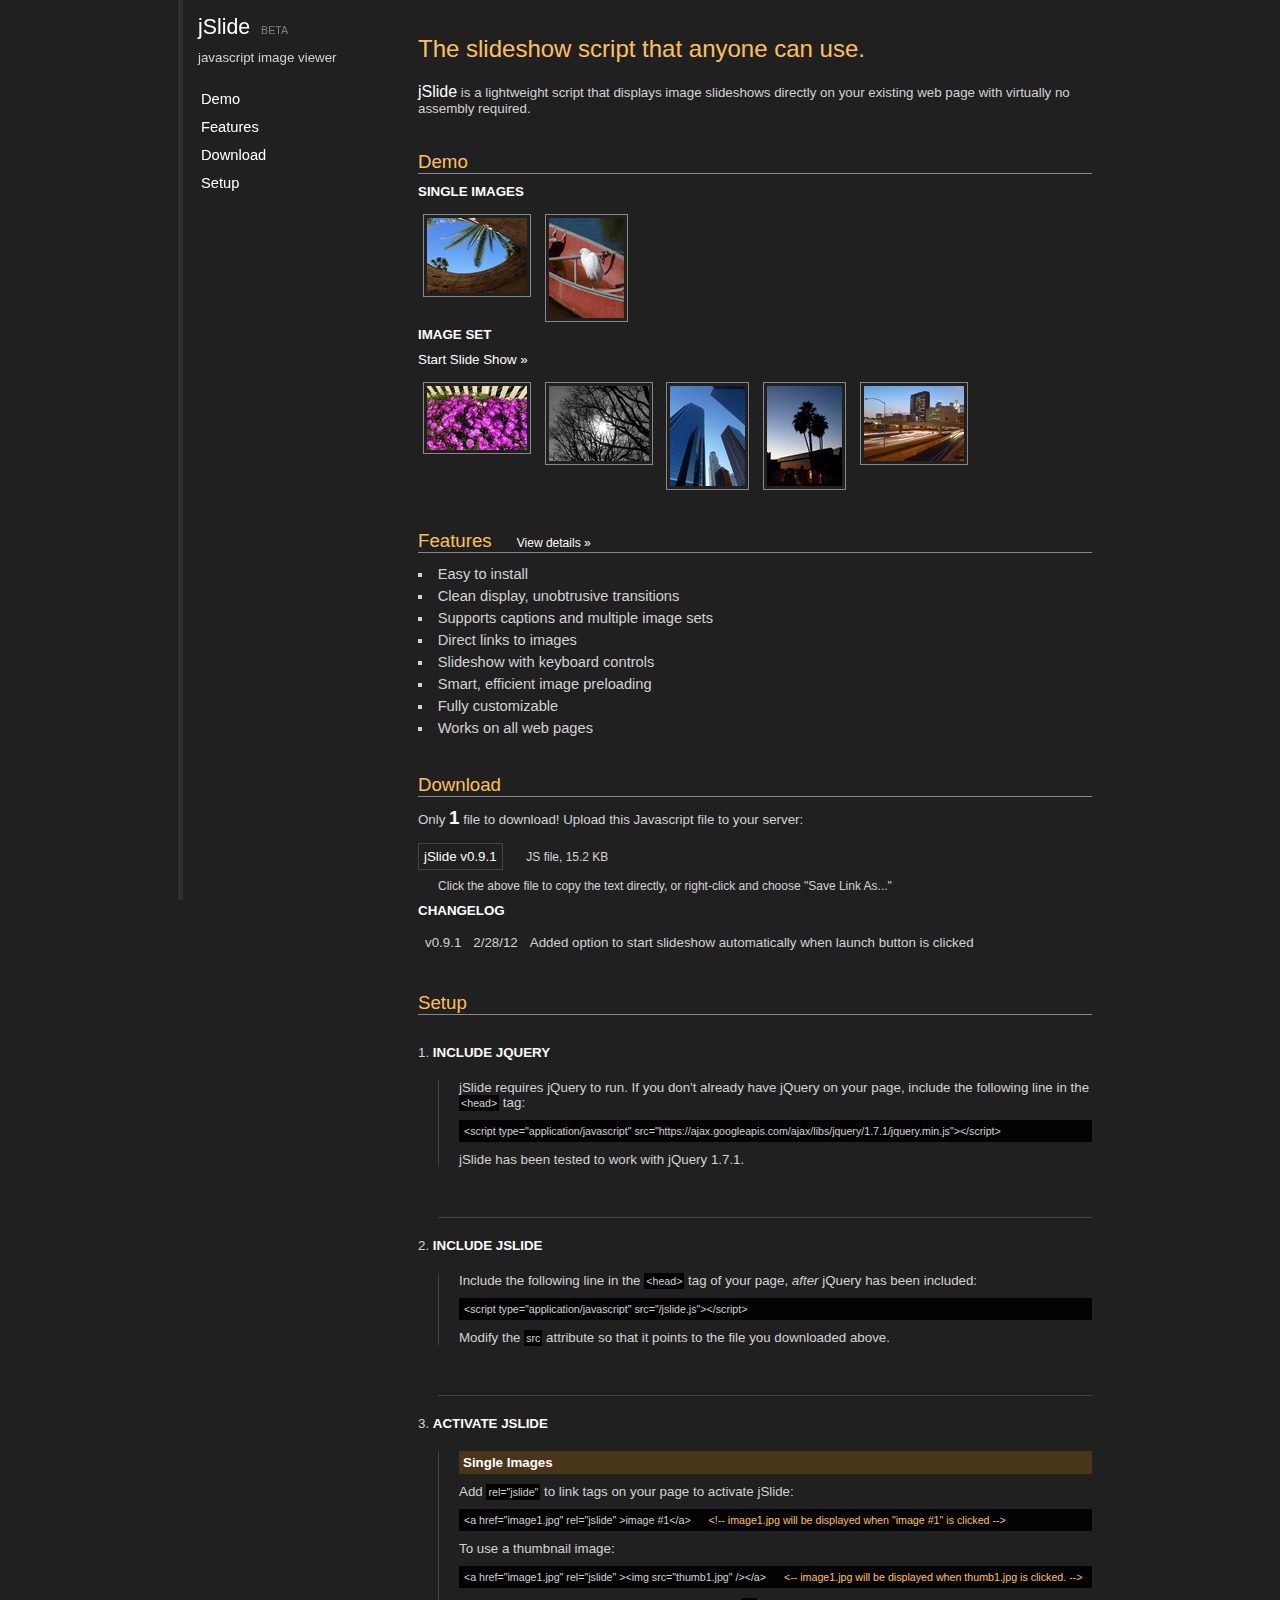
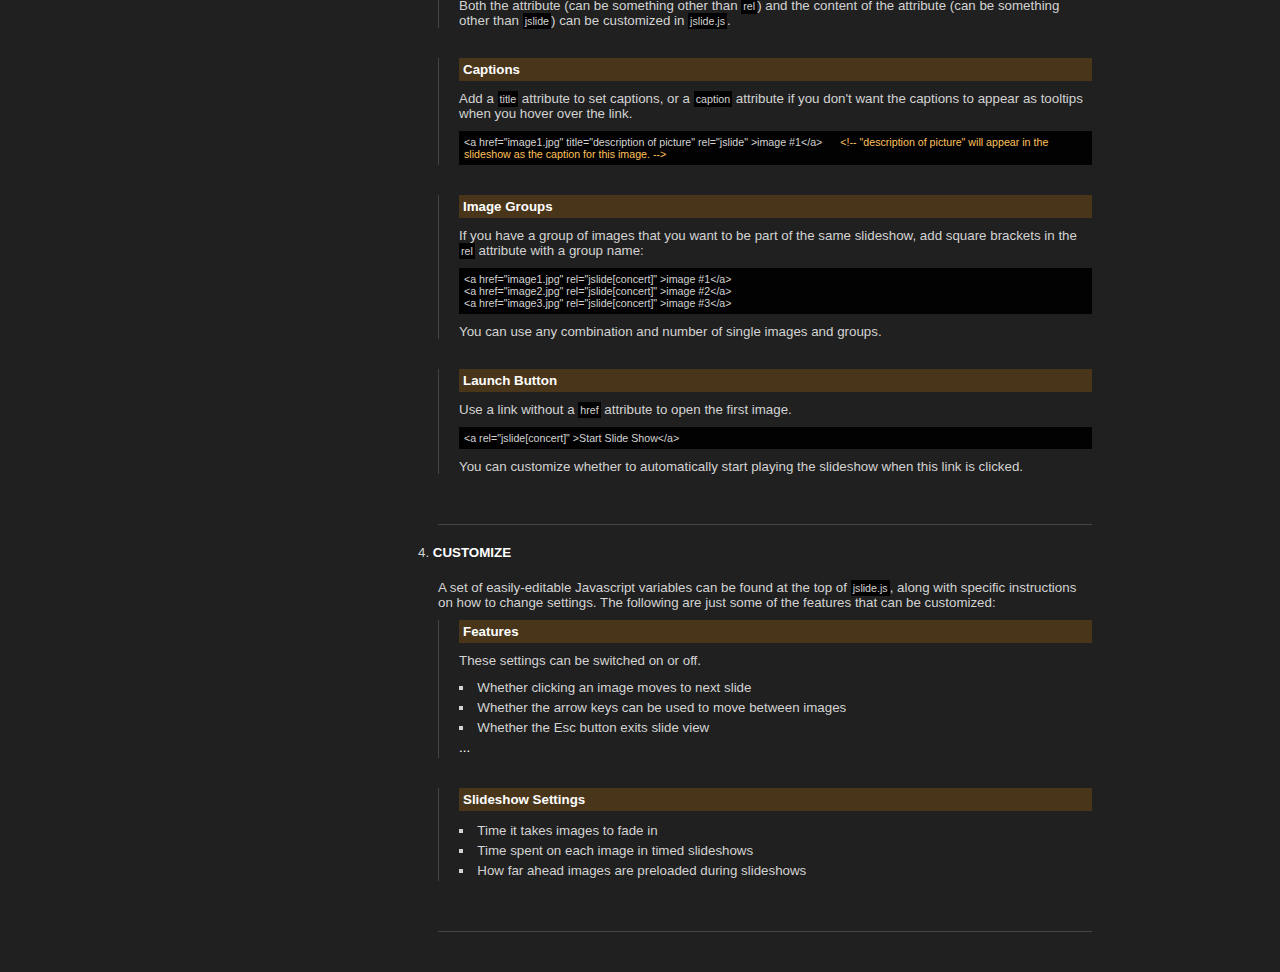
<file: index.html>
<!DOCTYPE html PUBLIC "-//W3C//DTD XHTML 1.0 Strict//EN" "http://www.w3.org/TR/xhtml1/DTD/xhtml1-strict.dtd">
<html xmlns="http://www.w3.org/1999/xhtml">
  <head>
    <meta name="description" content="The slideshow script that anyone can use." />
    <meta name="keywords" content="images, slideshow, javascript, pictures, jquery, easy" />
    <meta http-equiv="Content-Type" content="text/html;charset=utf-8" />
    <link rel="shortcut icon" href="/icon.ico" />
	<link rel="stylesheet" type="text/css" href="/css.css" />
    <script type="application/javascript" src="https://ajax.googleapis.com/ajax/libs/jquery/1.7.1/jquery.min.js"></script>
	<script type="application/javascript" src="/jslide.js"></script>
	<script type="application/javascript" src="/js.js"></script>
    <title>jSlide - javascript image viewer and slideshow</title>
	<script type="application/javascript" src="/ga.js"></script>
  </head>
<body>

<div id="wrap">
<div id="innerwrap">
<div id="sidebar">

<p id="title"><a href="/">jSlide</a> <span class="tiny gray tmleft">BETA</span></p>
<p id="subtitle">javascript image viewer</p>

<div id="menu">
<ul>
<li><a href="#demo">Demo</a></li>
<li><a href="#features">Features</a></li>
<li><a href="#download">Download</a></li>
<li><a href="#setup">Setup</a></li>
</ul>
</div>

</div>
<div id="main">

<p class="padtop">

<p class="orange" style="font-size:18pt;">The slideshow script that anyone can use.</p>

<p style="margin-top:20px;"><span style="color:white;font-size:120%;">jSlide</span> is a lightweight script that displays image slideshows directly on your existing web page with virtually no assembly required.</p>

<p class="head1"><a class="anchor" name="demo">Demo</a></p>

<p class="head2">Single Images</p>

<a href="/images/01.jpg" title="Each image will be fully visible no matter the size of the browser window." rel="jslide"><img alt="Thumb" src="/images/small/01.jpg" class="thumb" /></a>
<a href="/images/02.jpg" title="Click the link at top left or press Esc to close." rel="jslide"><img alt="Thumb" src="/images/small/02.jpg" class="thumb" /></a>

<p class="head2">Image Set</p>

<p><a rel="jslide[slides]">Start Slide Show &raquo;</a></p>

<a href="/images/03.jpg" title="Click the buttons at top to move between images." rel="jslide[slides]"><img alt="Thumb" src="/images/small/03.jpg" class="thumb" /></a>
<a href="/images/04.jpg" title="You can also use the left and right arrow keys." rel="jslide[slides]"><img alt="Thumb" src="/images/small/04.jpg" class="thumb" /></a>
<a href="/images/06.jpg" title="Press the spacebar to play/pause the slideshow." rel="jslide[slides]"><img alt="Thumb" src="/images/small/06.jpg" class="thumb" /></a>
<a href="/images/08.jpg" title="Colors, button labels, font size, animations, and slideshow speed can be customized." rel="jslide[slides]"><img alt="Thumb" src="/images/small/08.jpg" class="thumb" /></a>
<a href="/images/09.jpg" title="Press Esc to close." rel="jslide[slides]"><img alt="Thumb" src="/images/small/09.jpg" class="thumb" /></a>

<p class="head1"><a class="anchor" name="features">Features</a> <a class="smalllink hidden" id="morefeatures">View details &raquo;</a></p>
<ul id="featurelist">
	<li>Easy to install
	<p class="sub hide">jSlide is installed with one simple file&mdash;<code>jslide.js</code>&mdash;and just one line to add to the <code>&lt;head&gt;</code> tag of your page. There are no directories or tiny images to upload.</p>
	</li>
	<li>Clean display, unobtrusive transitions
	<p class="sub hide">Slides fill the window and cannot be scrolled out of view. There's no waiting for long or distracting animations. Captions fade in with images. During a slideshow, the timer is restarted when the image changes, so manually browsing pictures during a slideshow works seamlessly.</p>
	</li>
	<li>Supports captions and multiple image sets
	<p class="sub hide">Image sources and caption data are set in your HTML page&mdash;no need to edit long Javascript arrays.</p>
	</li>
	<li>Direct links to images
	<p class="sub hide">Copy the URL in the address bar at any time&mdash;it will point to the current image in the slideshow.</p>
	</li>
	<li>Slideshow with keyboard controls
	<p class="sub hide">Use the arrow keys to move between images, space to play/pause, and Esc to close.</p>
	</li>
	<li>Smart, efficient image preloading
	<p class="sub hide">Images are preloaded using CSS in the direction in which a user is viewing an image set. You can customize how far ahead images are preloaded.</p>
	</li>
	<li>Fully customizable
	<p class="sub hide">Easily turn on/off nearly any feature, and set everything from slide duration and animation speed to colors and the text on buttons.</p>
	</li>
	<li>Works on all web pages
	<p class="sub hide">The script does not conflict with other scripts, and automatically uses HTML <code>class</code>es and <code>id</code>s that do not exist in your web page.</p>
	</li>
	<li class="hide">Graceful degradation
	<p class="sub">If a user does not have Javascript, images will simply open on a new page. An elegant error message appears if a slide cannot be loaded.</p>
	</li>
</ul>

<p class="head1"><a class="anchor" name="download">Download</a></p>
<p>Only <span style="font-size:140%;color:white;font-weight:bold;">1</span> file to download! Upload this Javascript file to your server:</p>
<p style="padding-top:10px;"><a class="button" href="jslide.js">jSlide v0.9.1</a> <span class="smalllink">JS file, 15.2 KB</span></p>
<p class="smalllink">Click the above file to copy the text directly, or right-click and choose "Save Link As..."</p>

<p class="head2">Changelog</p>
<p>
<table class="padding">
<tr><td>v0.9.1</td><td>2/28/12</td><td>Added option to start slideshow automatically when launch button is clicked</td></tr>
</table>
</p>

<p class="head1"><a class="anchor" name="setup">Setup</a></p>

<ol>

<li>
<p class="head2">Include jQuery</p>
<div class="section">
<p>jSlide requires jQuery to run. If you don't already have jQuery on your page, include the following line in the <code>&lt;head&gt;</code> tag:</p>
<p class="code">&lt;script type="application/javascript" src="https://ajax.googleapis.com/ajax/libs/jquery/1.7.1/jquery.min.js"&gt;&lt;/script&gt;</p>
<p>jSlide has been tested to work with jQuery 1.7.1.</p>
</div>
</li>

<li>
<p class="head2">Include jSlide</p>
<div class="section">
<p>Include the following line in the <code>&lt;head&gt;</code> tag of your page, <em>after</em> jQuery has been included:</p>
<p class="code">&lt;script type="application/javascript" src="/jslide.js"&gt;&lt;/script&gt;</p>
<p>Modify the <code>src</code> attribute so that it points to the file you downloaded above.</p>
</div>
</li>

<li>
<p class="head2">Activate jSlide</p>

<div class="section">
<p class="head3">Single Images</p>
<p>Add <code>rel="jslide"</code> to link tags on your page to activate jSlide:</p>
<p class="code">&lt;a href="image1.jpg" rel="jslide" &gt;image #1&lt;/a&gt; <span class="comment">&lt;!-- image1.jpg will be displayed when "image #1" is clicked --&gt;</span></p>
<p>To use a thumbnail image:</p>
<p class="code">&lt;a href="image1.jpg" rel="jslide" &gt;&lt;img src="thumb1.jpg" /&gt;&lt;/a&gt; <span class="comment">&lt;-- image1.jpg will be displayed when thumb1.jpg is clicked. --&gt;</span></p>
<p>Both the attribute (can be something other than <code>rel</code>) and the content of the attribute (can be something other than <code>jslide</code>) can be customized in <code>jslide.js</code>.</p>
</div>

<div class="section">
<p class="head3">Captions</p>
<p>Add a <code>title</code> attribute to set captions, or a <code>caption</code> attribute if you don't want the captions to appear as tooltips when you hover over the link.</p>

<p class="code">&lt;a href="image1.jpg" title="description of picture" rel="jslide" &gt;image #1&lt;/a&gt; <span class="comment">&lt;!-- "description of picture" will appear in the slideshow as the caption for this image. --&gt;</span></p>
</div>
<div class="section">
<p class="head3">Image Groups</p>
<p>If you have a group of images that you want to be part of the same slideshow, add square brackets in the <code>rel</code> attribute with a group name:</p>
<p class="code">
&lt;a href="image1.jpg" rel="jslide[concert]" &gt;image #1&lt;/a&gt;
<br />
&lt;a href="image2.jpg" rel="jslide[concert]" &gt;image #2&lt;/a&gt;
<br />
&lt;a href="image3.jpg" rel="jslide[concert]" &gt;image #3&lt;/a&gt;
</p>

<p>You can use any combination and number of single images and groups.</p>

</div>
<div class="section">
<p class="head3">Launch Button</p>
<p>Use a link without a <code>href</code> attribute to open the first image.</p>
<p class="code">
&lt;a rel="jslide[concert]" &gt;Start Slide Show&lt;/a&gt;
</p>

<p>You can customize whether to automatically start playing the slideshow when this link is clicked.</p>

</div>

</li>

<li>
<p class="head2">Customize</p>
<p>A set of easily-editable Javascript variables can be found at the top of <code>jslide.js</code>, along with specific instructions on how to change settings. The following are just some of the features that can be customized:</p>
<div class="section">
<p class="head3">Features</p>
<p>These settings can be switched on or off.</p>
<ul class="small">
<li>Whether clicking an image moves to next slide</li>
<li>Whether the arrow keys can be used to move between images</li>
<li>Whether the Esc button exits slide view</li>
<li class="hidden morelink"><a>...</a></li>
<li class="hide">Whether the spacebar toggles a slideshow</li>
<li class="hide">Whether the page automatically scrolls to the thumbnail/link of the last viewed slide when exiting slide view</li>
<li class="hide">Whether timed slideshows are enabled</li>
<li class="hide">Whether an animated progress bar appears next to the Play/Pause button during a slideshow</li>
<li class="hide">Whether captions are shown above the image, below the image, or not at all</li>
<li class="hide">Whether the address bar changes while viewing images (allowing direct links to specific images)</li>
<li class="hide">Whether small images are stretched to fill the entire screen.</li>
<li class="hide">Whether clicking blank space around the image closes slide view.</li>
<li class="hide">Whether clicking directly on a single image or the last image in a set closes slide view</li>
<li class="hide">Whether the slideshow loops around while viewing image sets and during slideshows</li>
</ul>
</div>

<div class="section">
<p class="head3">Slideshow Settings</p>
<p></p>
<ul class="small">
<li>Time it takes images to fade in</li>
<li>Time spent on each image in timed slideshows</li>
<li>How far ahead images are preloaded during slideshows</li>
</ul>
</div>


</li>
</ol>

</div>
</div>
</div>
</body>
</html>
</file>
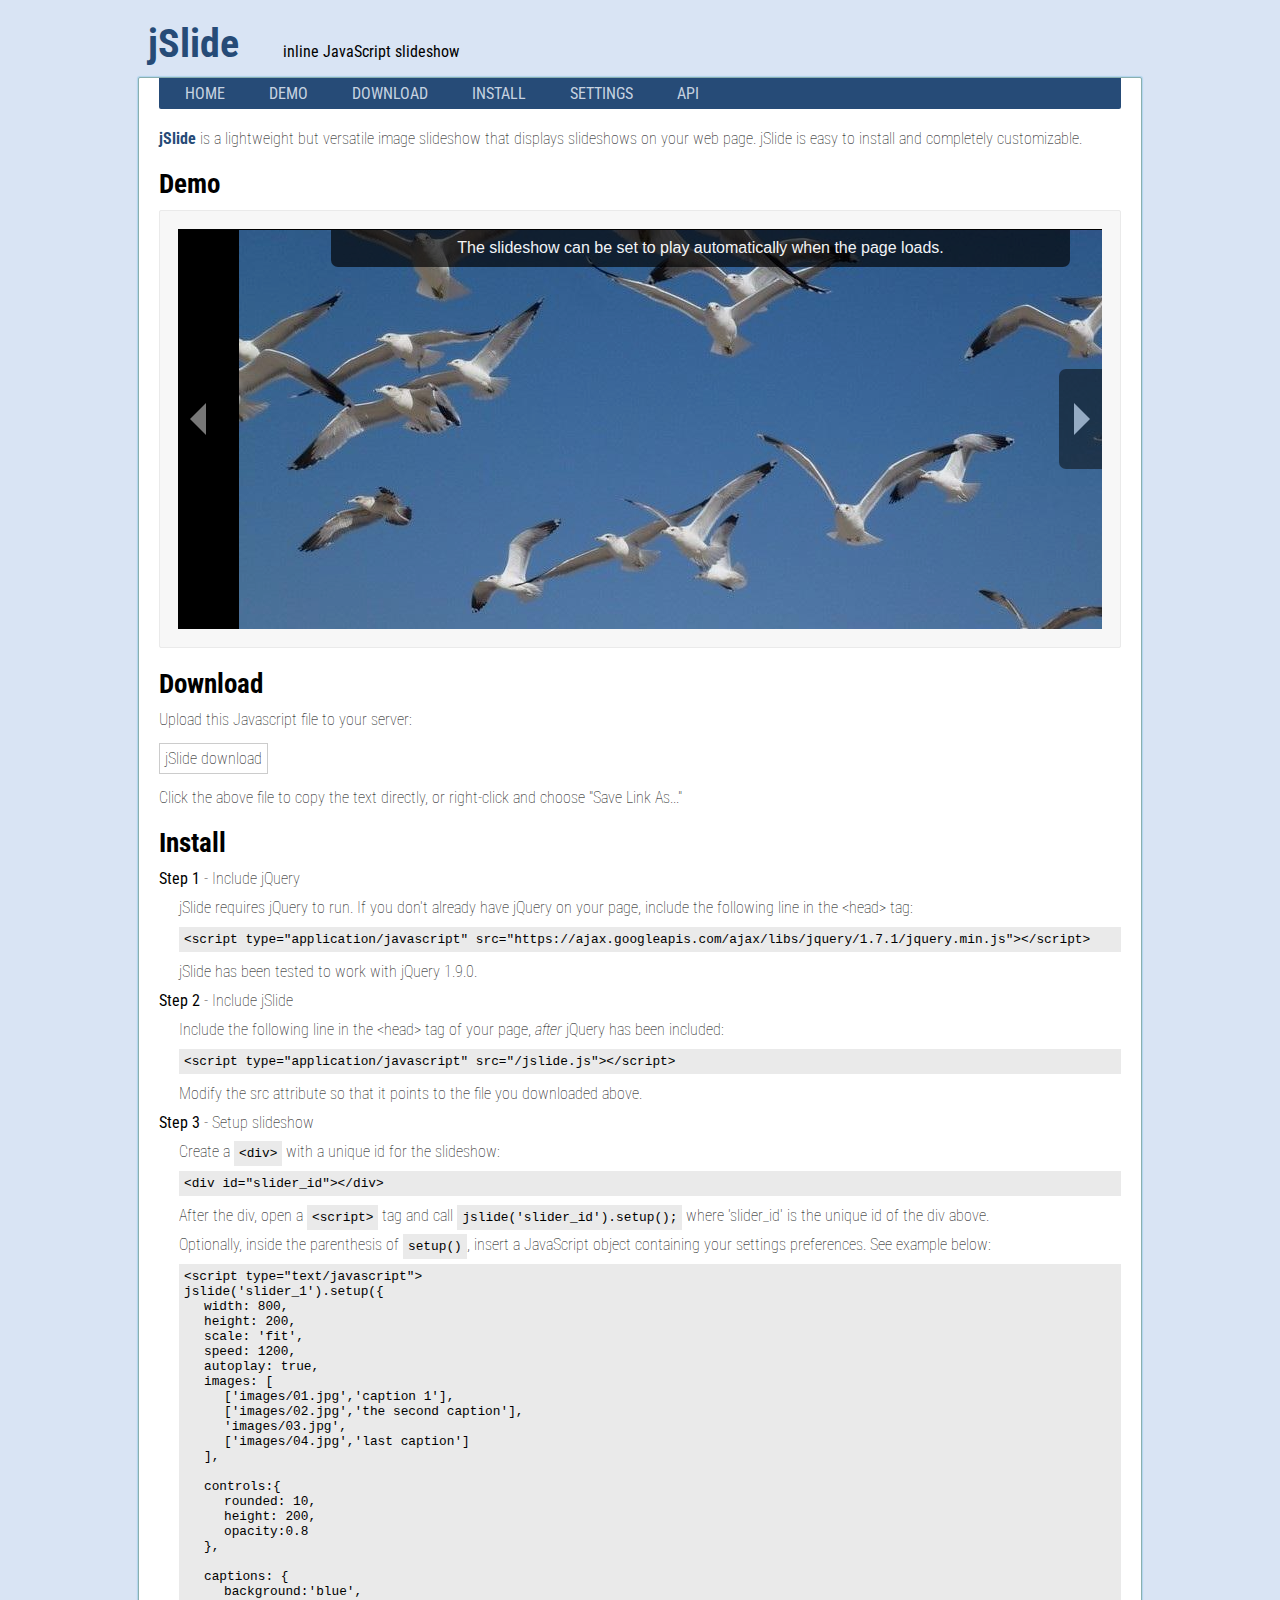
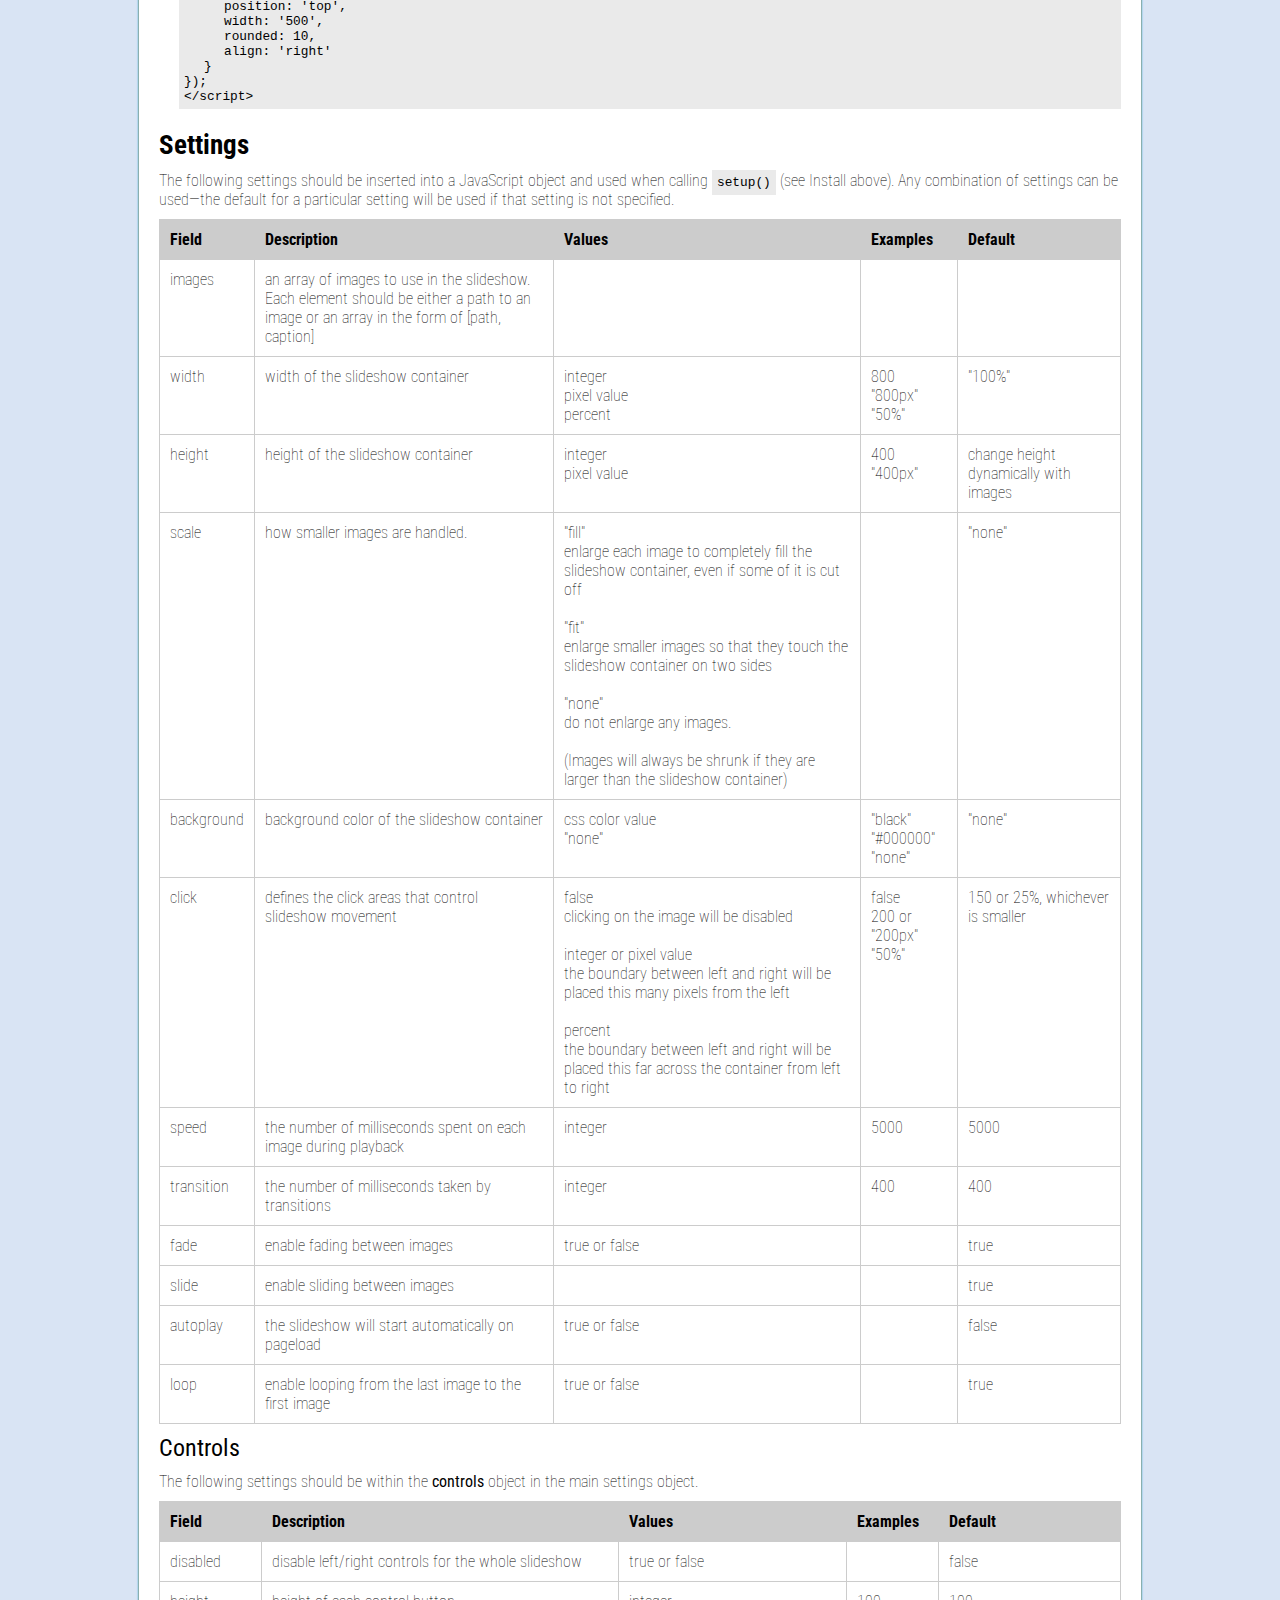
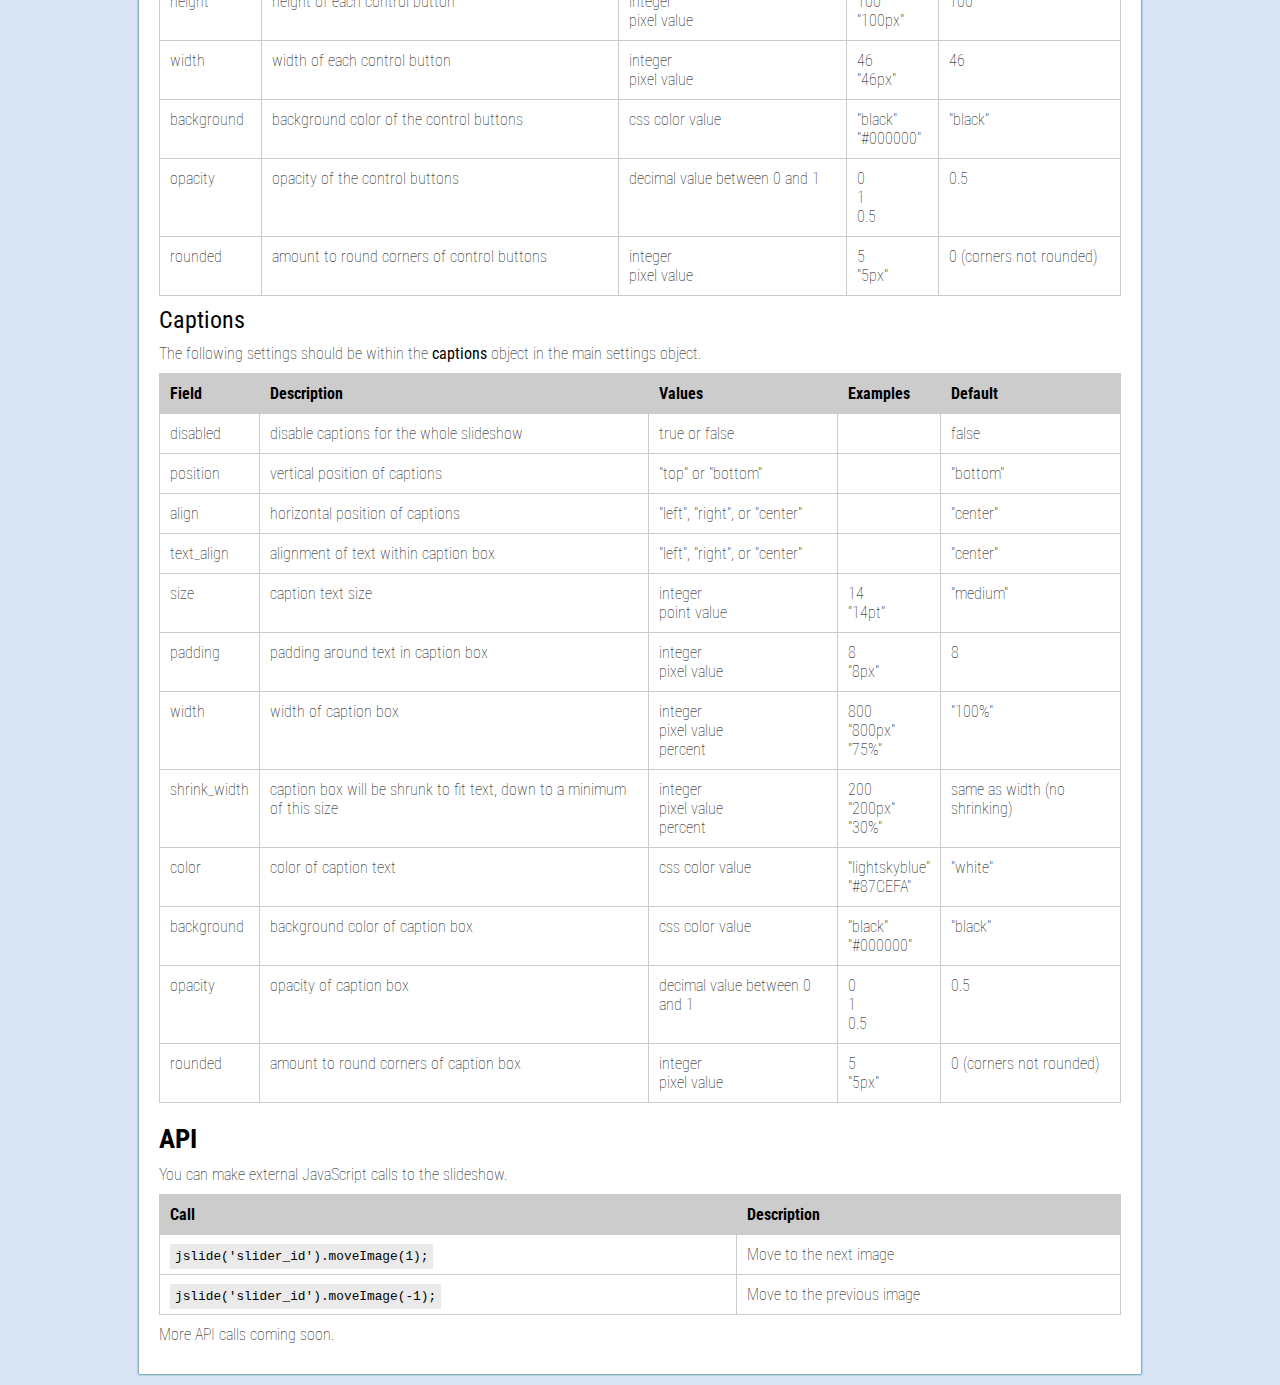
<file: 2/index.html>
<!doctype html>
<html>
<head>
<meta charset="UTF-8" />
	<title>jSlide</title>
	<link rel="stylesheet" href="style.css" />
	<script src="//ajax.googleapis.com/ajax/libs/jquery/1.9.0/jquery.min.js"></script>
	<script type="text/javascript" src="./jquery.easing.min.js"></script>
	<script type="text/javascript" src="./jslide2.js"></script>
</head>
<body>
	<a name="home"></a>
	<div id="page_wrap">
		<div id="body_wrap">
			<div id="title_wrap">
				
			<span id="title">jSlide</span>

			<span id="subtitle">inline JavaScript slideshow</span>
				

			</div>
			<div id="body_frame">
				<div id="menu">
					<ul>
						<li><a href="#home">HOME</a></li> <li><a href="#demo">DEMO</a></li> <li><a href="#download">DOWNLOAD</a></li> <li><a href="#install">INSTALL</a></li> <li><a href="#settings">SETTINGS</a></li> <li><a href="#api">API</a></li> </ul>
				</div>
				<div id="content">
					<p style="font-size:12pt;"><span style="font-weight:bold;color:#264B77;">jSlide</span> is a lightweight but versatile image slideshow that displays slideshows on your web page. jSlide is easy to install and completely customizable. </p>
					<h1><a name="demo"></a>Demo</h1>
					<div class="box_wrap">
						<div id="slider_1" style="height:400px"></div>
						<script type="text/javascript">
						jslide('slider_1').setup({	
							height: '100%',
							scale: 'fit',
							background:'black',
							autoplay: true,
							transition:1000,
							images: [
								['./images/1.jpg','The slideshow can be set to play automatically when the page loads.'],
								['./images/2.jpg','The transitions can be set to any combination of fading and sliding, and the transition time adjusted.'],
								['./images/3.jpg','If a fixed height is not given, the height of the image container changes dynamically as each image enters.'],
								['./images/4.jpg','You can position captions top or bottom, left or right, and customize their size, color, and opacity.'],
								['./images/5.jpg','Left/Right buttons can be customized or removed. The position of the click capture areas on the image can also be customized.'],
								['./images/6.jpg','The arrow keys can also be used to control the slideshow.'],
								['./images/7.jpg',''],
								['./images/8.jpg','<b>HTML</b> <i>captions</i> <span style="color:red;">supported</span>']

							],
							controls:{
								rounded: 7
							},
							captions: {
								position: 'top',
								width:'80%',
								rounded: 7,
								opacity: 0.7,
								padding:10
							}
						});

						</script>
					</div>
				
				<h1><a name="download"></a>Download</h1>

				<p>Upload this Javascript file to your server:</p>
				<p style="margin:20px 0"><a class="button" href="jslide2.js">jSlide download</a></p>
				<p>Click the above file to copy the text directly, or right-click and choose "Save Link As..."</p>



				<h1><a name="install"></a>Install</h1>
				<p><b>Step 1</b> - Include jQuery</p>
				<div class="indent">
					<p>jSlide requires jQuery to run. If you don't already have jQuery on your page, include the following line in the <code>&lt;head&gt;</code> tag:</p>
					<p class="code">&lt;script type="application/javascript" src="https://ajax.googleapis.com/ajax/libs/jquery/1.7.1/jquery.min.js"&gt;&lt;/script&gt;</p>
					<p>jSlide has been tested to work with jQuery 1.9.0.</p>
				</div>	
				<p><b>Step 2</b> - Include jSlide</p>
				<div class="indent">
					<p>Include the following line in the <code>&lt;head&gt;</code> tag of your page, <em>after</em> jQuery has been included:</p>
					<p class="code">&lt;script type="application/javascript" src="/jslide.js"&gt;&lt;/script&gt;</p>
					<p>Modify the <code>src</code> attribute so that it points to the file you downloaded above.</p>
				</div>
				<p><b>Step 3</b> - Setup slideshow</p>
				<div class="indent">

					<p>Create a <span class="code">&lt;div&gt;</span> with a unique id for the slideshow:</p>
					
					<p class="code">&lt;div id=&quot;slider_id&quot;&gt;&lt;/div&gt;</p>

					<p>After the div, open a <span class="code">&lt;script&gt;</span> tag and call <span class="code">jslide('slider_id').setup();</span> where 'slider_id' is the unique id of the div above.</p>

					<p>Optionally, inside the parenthesis of <span class="code">setup()</span>, insert a JavaScript object containing your settings preferences. See example below:</p>

					
					<div class="code">
<p>
&lt;script type=&quot;text/javascript&quot;&gt;<br />
jslide('slider_1').setup({</p>
<p style="margin-left:20px;">width: 800,<br />
height: 200,<br />
scale: 'fit',<br />
speed: 1200,<br />
autoplay: true,<br />
images: [<br />
<span style="margin-left:20px;">['images/01.jpg','caption 1'],</span><br />
<span style="margin-left:20px;">['images/02.jpg','the second caption'],</span><br />
<span style="margin-left:20px;">'images/03.jpg',</span><br />
<span style="margin-left:20px;">['images/04.jpg','last caption']</span><br />
],<br />
<br />controls:{<br />
<span style="margin-left:20px;">rounded: 10,</span><br />
<span style="margin-left:20px;">height: 200,</span></span><br />
<span style="margin-left:20px;">opacity:0.8</span><br />
},<br />
<br />captions: {<br />
<span style="margin-left:20px;">background:'blue',</span><br />
<span style="margin-left:20px;">position: 'top',</span><br />
<span style="margin-left:20px;">width: '500',</span><br />
<span style="margin-left:20px;">rounded: 10,</span><br />
<span style="margin-left:20px;">align: 'right'</span><br />
}</p><p>
});<br />
&lt;/script&gt;
					</p></div>
				</div>


					<h1><a name="settings"></a>Settings</h1>
					<p>The following settings should be inserted into a JavaScript object and used when calling <span class="code">setup()</span> (see <a href="#install">Install</a> above). Any combination of settings can be used&mdash;the default for a particular setting will be used if that setting is not specified.</p>
		<table class="grid">
			<tr><th>Field</th><th>Description</th><th>Values</th><th>Examples</th><th>Default</th></tr>
<tr><td>images</td><td>an array of images to use in the slideshow. <br />Each element should be either a path to an image or an array in the form of [path, caption]</td><td></td><td></td><td></td></tr>
<tr><td>width</td><td>width of the slideshow container</td><td>integer<br />pixel value<br />percent</td><td>800<br />"800px"<br />"50%"</td><td>"100%"</td></tr>
<tr><td>height</td><td>height of the slideshow container</td><td>integer<br />pixel value</td><td>400<br />"400px"</td><td>change height dynamically with images</td></tr>
<tr><td>scale</td><td>how smaller images are handled.</td><td>"fill"<br />enlarge each image to completely fill the slideshow container, even if some of it is cut off<br/><br/>"fit"<br />enlarge smaller images so that they touch the slideshow container on two sides<br /><br />"none"<br />do not enlarge any images.<br /><br />(Images will always be shrunk if they are larger than the slideshow container)</td><td></td><td>"none"</td></tr>
<tr><td>background</td><td>background color of the slideshow container</td><td>css color value<br />"none"</td><td>"black"<br />"#000000"<br />"none"</td><td>"none"</td></tr>
<tr><td>click</td><td>defines the click areas that control slideshow movement</td><td>false<br />clicking on the image will be disabled<br /><br />integer or pixel value<br />the boundary between left and right will be placed this many pixels from the left<br /><br />percent<br />the boundary between left and right will be placed this far across the container from left to right</td><td>false<br />200 or "200px"<br />"50%"</td><td>150 or 25%, whichever is smaller</td></tr>
<tr><td>speed</td><td>the number of milliseconds spent on each image during playback</td><td>integer</td><td>5000</td><td>5000</td></tr>
<tr><td>transition</td><td>the number of milliseconds taken by transitions</td><td>integer</td><td>400</td><td>400</td></tr>
<tr><td>fade</td><td>enable fading between images</td><td>true or false</td><td></td><td>true</td></tr>
<tr><td>slide</td><td>enable sliding between images</td><td></td><td></td><td>true</td></tr>
<tr><td>autoplay</td><td>the slideshow will start automatically on pageload</td><td>true or false</td><td></td><td>false</td></tr>
<tr><td>loop</td><td>enable looping from the last image to the first image</td><td>true or false</td><td></td><td>true</td></tr>


		</table>

<h2 class="space_top">Controls</h2>
<p class="space_bottom">The following settings should be within the <b>controls</b> object in the main settings object.</p>

<table class="grid">
	<tr><th>Field</th><th>Description</th><th>Values</th><th>Examples</th><th>Default</th></tr>
<tr><td>disabled</td><td>disable left/right controls for the whole slideshow</td><td>true or false</td><td></td><td>false</td></tr>
<tr><td>height</td><td>height of each control button</td><td>integer<br />pixel value</td><td>100<br />"100px"</td><td>100</td></tr>
<tr><td>width</td><td>width of each control button</td><td>integer<br />pixel value</td><td>46<br />"46px"</td><td>46</td></tr>
<tr><td>background</td><td>background color of the control buttons</td><td>css color value</td><td>"black"<br />"#000000"</td><td>"black"</td></tr>
<tr><td>opacity</td><td>opacity of the control buttons</td><td>decimal value between 0 and 1</td><td>0<br />1<br />0.5</td><td>0.5</td></tr>
<tr><td>rounded</td><td>amount to round corners of control buttons</td><td>integer<br />pixel value</td><td>5<br />"5px"</td><td>0 (corners not rounded)</td></tr>


</table>

<h2 class="space_top">Captions</h2>
<p class="space_bottom">The following settings should be within the <b>captions</b> object in the main settings object.</p>

<table class="grid">
	<tr><th>Field</th><th>Description</th><th>Values</th><th>Examples</th><th>Default</th></tr>
<tr><td>disabled</td><td>disable captions for the whole slideshow</td><td>true or false</td><td></td><td>false</td></tr>
<tr><td>position</td><td>vertical position of captions</td><td>"top" or "bottom"</td><td></td><td>"bottom"</td></tr>
<tr><td>align</td><td>horizontal position of captions</td><td>"left", "right", or "center"</td><td></td><td>"center"</td></tr>
<tr><td>text_align</td><td>alignment of text within caption box</td><td>"left", "right", or "center"</td><td></td><td>"center"</td></tr>
<tr><td>size</td><td>caption text size</td><td>integer<br />point value</td><td>14<br />"14pt"</td><td>"medium"</td></tr>
<tr><td>padding</td><td>padding around text in caption box</td><td>integer<br />pixel value</td><td>8<br />"8px"</td><td>8</td></tr>
<tr><td>width</td><td>width of caption box</td><td>integer<br />pixel value<br />percent</td><td>800<br />"800px"<br/>"75%"</td><td>"100%"</td></tr>
<tr><td>shrink_width</td><td>caption box will be shrunk to fit text, down to a minimum of this size</td><td>integer<br />pixel value<br />percent</td><td>200<br />"200px"<br />"30%"</td><td>same as width (no shrinking)</td></tr>
<tr><td>color</td><td>color of caption text</td><td>css color value</td><td>"lightskyblue"<br />"#87CEFA"</td><td>"white"</td></tr>
<tr><td>background</td><td>background color of caption box</td><td>css color value</td><td>"black"<br />"#000000"</td><td>"black"</td></tr>
<tr><td>opacity</td><td>opacity of caption box</td><td>decimal value between 0 and 1</td><td>0<br />1<br />0.5</td><td>0.5</td></tr>
<tr><td>rounded</td><td>amount to round corners of caption box</td><td>integer<br />pixel value</td><td>5<br />"5px"</td><td>0 (corners not rounded)</td></tr>

</table>

<h1><a name="api"></a>API</h1>
<p>You can make external JavaScript calls to the slideshow.</p>
<table class="grid">
<tr><th>Call</th><th>Description</th></tr>
<tr><td><span class="code">jslide('slider_id').moveImage(1);</span></td><td>Move to the next image</td></tr>
<tr><td><span class="code">jslide('slider_id').moveImage(-1);</span></td><td>Move to the previous image</td></tr>
</table>
<p>More API calls coming soon.</p>

				</div>
			</div>
		</div>
	</div>

<div>

<div style="position:absolute;top:-9999px;left:-9999px;width:400px;height:400px;background-image:url('./images/1.jpg')"></div>
<div style="position:absolute;top:-9999px;left:-9999px;width:400px;height:400px;background-image:url('./images/2.jpg')"></div>
<div style="position:absolute;top:-9999px;left:-9999px;width:400px;height:400px;background-image:url('./images/3.jpg')"></div>
<div style="position:absolute;top:-9999px;left:-9999px;width:400px;height:400px;background-image:url('./images/4.jpg')"></div>
<div style="position:absolute;top:-9999px;left:-9999px;width:400px;height:400px;background-image:url('./images/5.jpg')"></div>
<div style="position:absolute;top:-9999px;left:-9999px;width:400px;height:400px;background-image:url('./images/6.jpg')"></div>
<div style="position:absolute;top:-9999px;left:-9999px;width:400px;height:400px;background-image:url('./images/7.jpg')"></div>
<div style="position:absolute;top:-9999px;left:-9999px;width:400px;height:400px;background-image:url('./images/8.jpg')"></div>

</div>

</body>
</html>
</file>
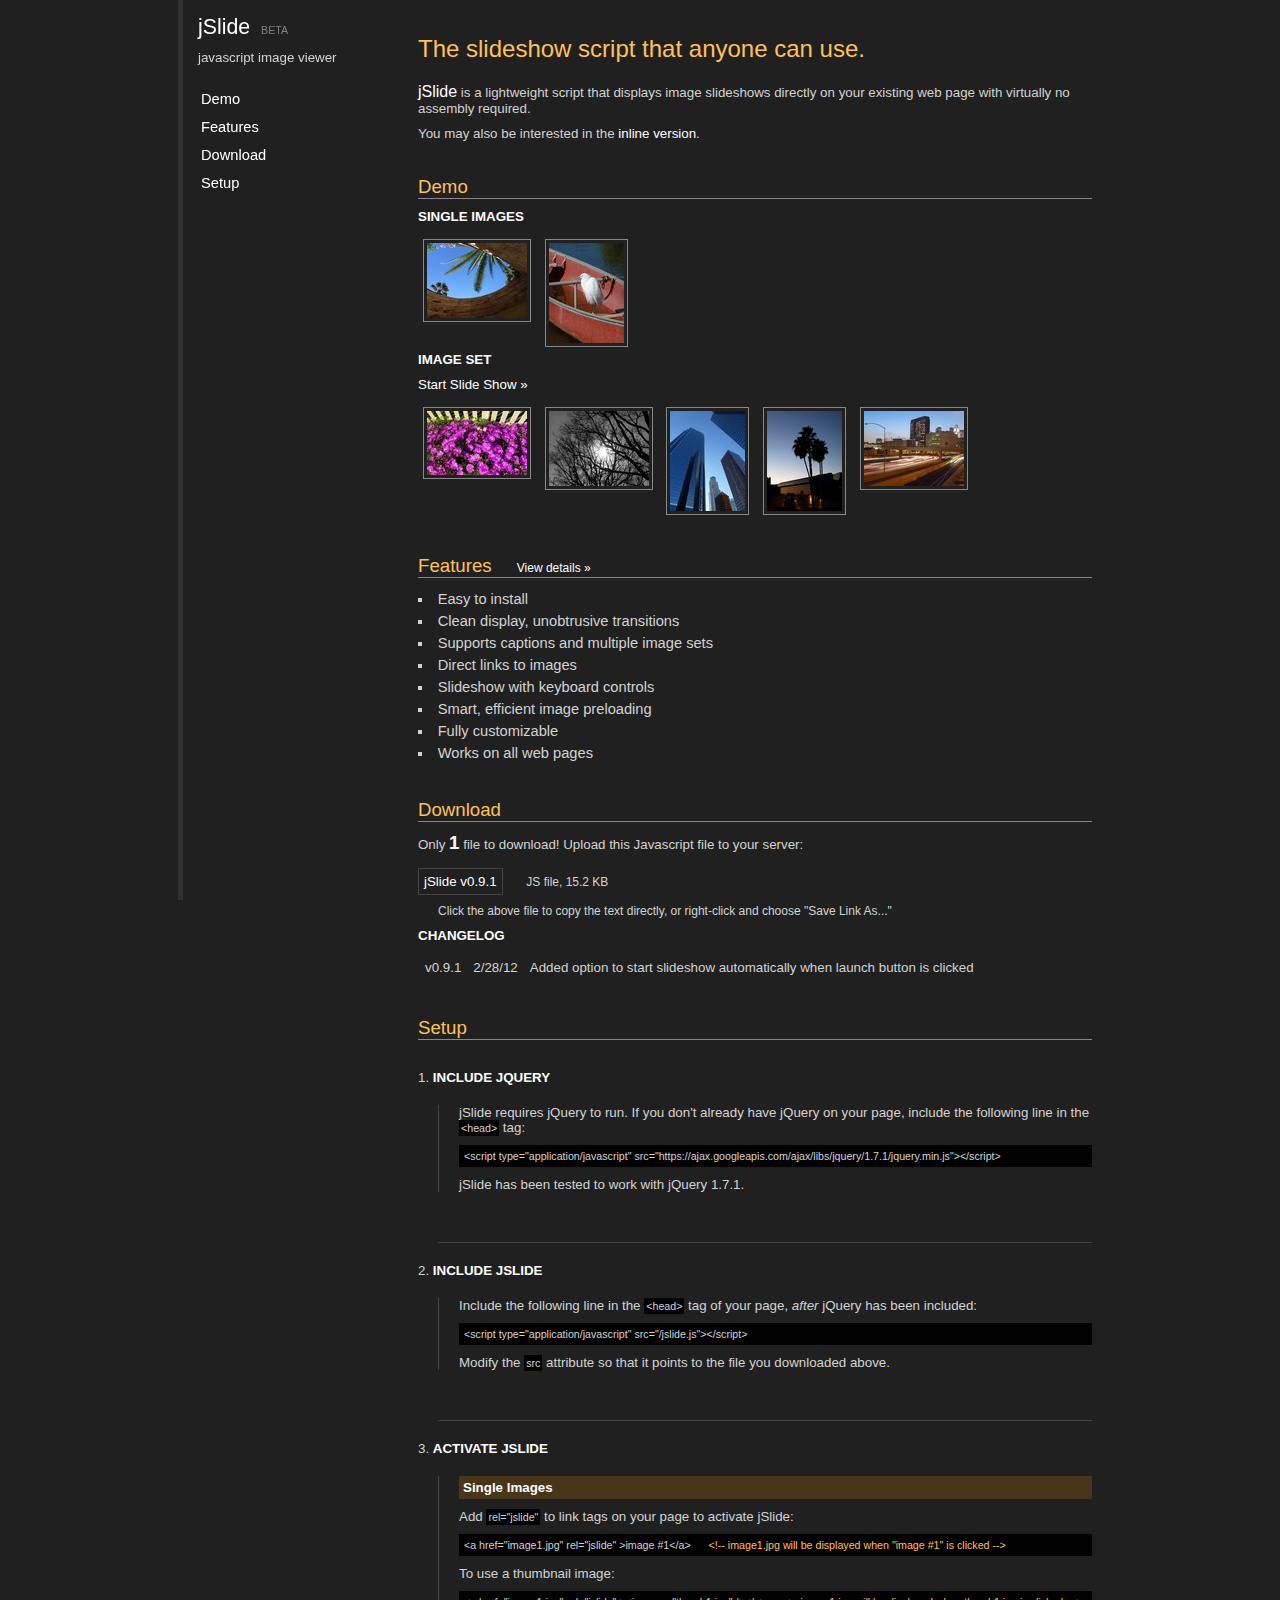
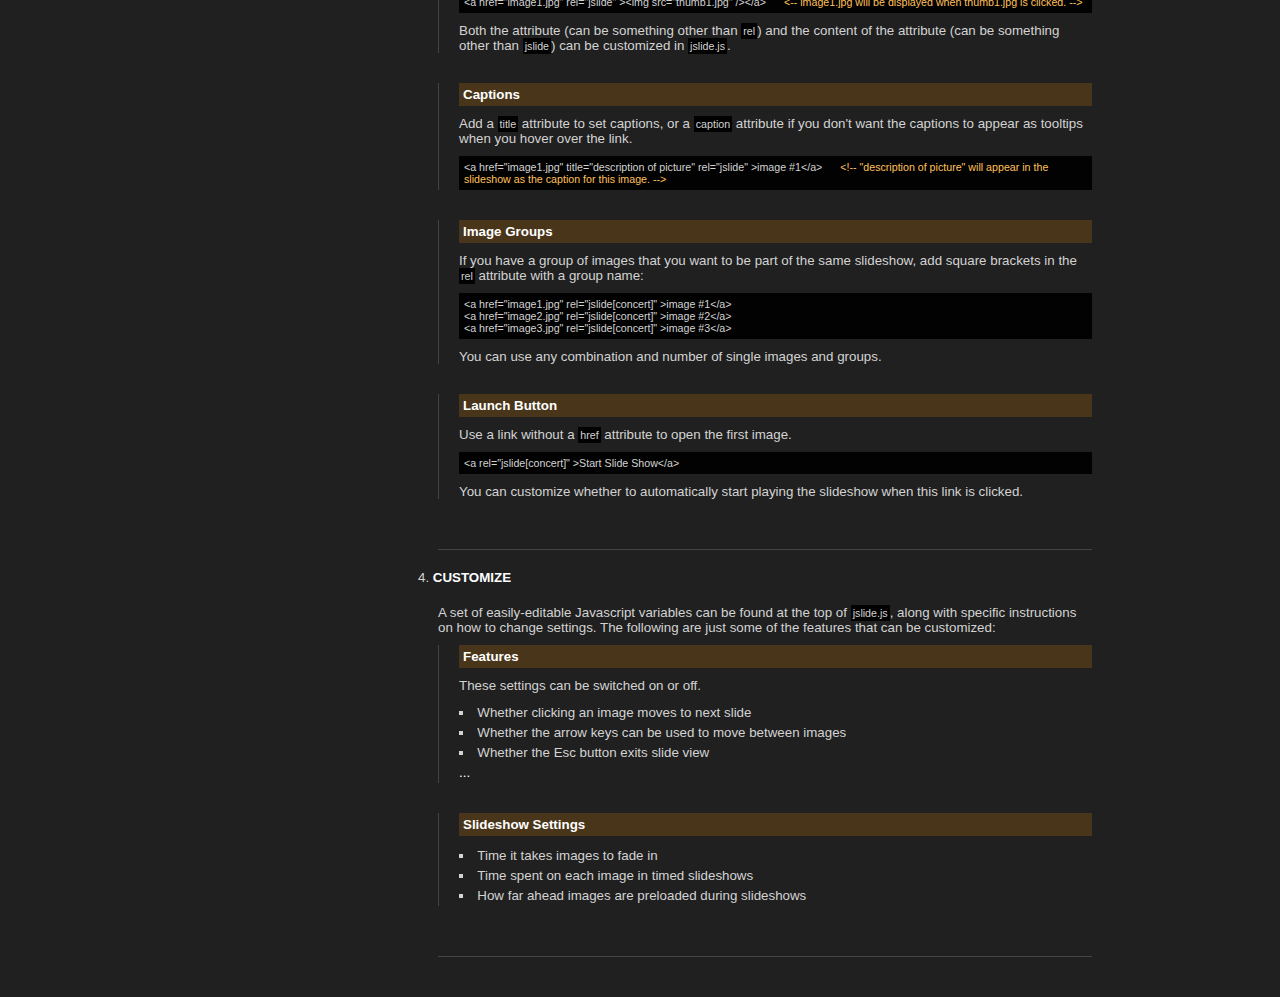
<file: public/index.html>
<!DOCTYPE html PUBLIC "-//W3C//DTD XHTML 1.0 Strict//EN" "http://www.w3.org/TR/xhtml1/DTD/xhtml1-strict.dtd">
<html xmlns="http://www.w3.org/1999/xhtml">
  <head>
    <meta name="description" content="The slideshow script that anyone can use." />
    <meta name="keywords" content="images, slideshow, javascript, pictures, jquery, easy" />
    <meta http-equiv="Content-Type" content="text/html;charset=utf-8" />
    <link rel="shortcut icon" href="/icon.ico" />
	<link rel="stylesheet" type="text/css" href="/css.css" />
    <script type="application/javascript" src="https://ajax.googleapis.com/ajax/libs/jquery/1.7.1/jquery.min.js"></script>
	<script type="application/javascript" src="/jslide.js"></script>
	<script type="application/javascript" src="/js.js"></script>
    <title>jSlide - javascript image viewer and slideshow</title>
	<script type="application/javascript" src="/ga.js"></script>
  </head>
<body>

<div id="wrap">
<div id="innerwrap">
<div id="sidebar">

<p id="title"><a href="/">jSlide</a> <span class="tiny gray tmleft">BETA</span></p>
<p id="subtitle">javascript image viewer</p>

<div id="menu">
<ul>
<li><a href="#demo">Demo</a></li>
<li><a href="#features">Features</a></li>
<li><a href="#download">Download</a></li>
<li><a href="#setup">Setup</a></li>
</ul>
</div>

</div>
<div id="main">

<p class="padtop">

<p class="orange" style="font-size:18pt;">The slideshow script that anyone can use.</p>

<p style="margin-top:20px;"><span style="color:white;font-size:120%;">jSlide</span> is a lightweight script that displays image slideshows directly on your existing web page with virtually no assembly required.</p>

<p>You may also be interested in the <a class="text-link" href="/inline/">inline version</a>.</p>

<p class="head1"><a class="anchor" name="demo">Demo</a></p>

<p class="head2">Single Images</p>

<a href="/images/01.jpg" title="Each image will be fully visible no matter the size of the browser window." rel="jslide"><img alt="Thumb" src="/images/small/01.jpg" class="thumb" /></a>
<a href="/images/02.jpg" title="Click the link at top left or press Esc to close." rel="jslide"><img alt="Thumb" src="/images/small/02.jpg" class="thumb" /></a>

<p class="head2">Image Set</p>

<p><a rel="jslide[slides]">Start Slide Show &raquo;</a></p>

<a href="/images/03.jpg" title="Click the buttons at top to move between images." rel="jslide[slides]"><img alt="Thumb" src="/images/small/03.jpg" class="thumb" /></a>
<a href="/images/04.jpg" title="You can also use the left and right arrow keys." rel="jslide[slides]"><img alt="Thumb" src="/images/small/04.jpg" class="thumb" /></a>
<a href="/images/06.jpg" title="Press the spacebar to play/pause the slideshow." rel="jslide[slides]"><img alt="Thumb" src="/images/small/06.jpg" class="thumb" /></a>
<a href="/images/08.jpg" title="Colors, button labels, font size, animations, and slideshow speed can be customized." rel="jslide[slides]"><img alt="Thumb" src="/images/small/08.jpg" class="thumb" /></a>
<a href="/images/09.jpg" title="Press Esc to close." rel="jslide[slides]"><img alt="Thumb" src="/images/small/09.jpg" class="thumb" /></a>

<p class="head1"><a class="anchor" name="features">Features</a> <a class="smalllink hidden" id="morefeatures">View details &raquo;</a></p>
<ul id="featurelist">
	<li>Easy to install
	<p class="sub hide">jSlide is installed with one simple file&mdash;<code>jslide.js</code>&mdash;and just one line to add to the <code>&lt;head&gt;</code> tag of your page. There are no directories or tiny images to upload.</p>
	</li>
	<li>Clean display, unobtrusive transitions
	<p class="sub hide">Slides fill the window and cannot be scrolled out of view. There's no waiting for long or distracting animations. Captions fade in with images. During a slideshow, the timer is restarted when the image changes, so manually browsing pictures during a slideshow works seamlessly.</p>
	</li>
	<li>Supports captions and multiple image sets
	<p class="sub hide">Image sources and caption data are set in your HTML page&mdash;no need to edit long Javascript arrays.</p>
	</li>
	<li>Direct links to images
	<p class="sub hide">Copy the URL in the address bar at any time&mdash;it will point to the current image in the slideshow.</p>
	</li>
	<li>Slideshow with keyboard controls
	<p class="sub hide">Use the arrow keys to move between images, space to play/pause, and Esc to close.</p>
	</li>
	<li>Smart, efficient image preloading
	<p class="sub hide">Images are preloaded using CSS in the direction in which a user is viewing an image set. You can customize how far ahead images are preloaded.</p>
	</li>
	<li>Fully customizable
	<p class="sub hide">Easily turn on/off nearly any feature, and set everything from slide duration and animation speed to colors and the text on buttons.</p>
	</li>
	<li>Works on all web pages
	<p class="sub hide">The script does not conflict with other scripts, and automatically uses HTML <code>class</code>es and <code>id</code>s that do not exist in your web page.</p>
	</li>
	<li class="hide">Graceful degradation
	<p class="sub">If a user does not have Javascript, images will simply open on a new page. An elegant error message appears if a slide cannot be loaded.</p>
	</li>
</ul>

<p class="head1"><a class="anchor" name="download">Download</a></p>
<p>Only <span style="font-size:140%;color:white;font-weight:bold;">1</span> file to download! Upload this Javascript file to your server:</p>
<p style="padding-top:10px;"><a class="button" href="jslide.js">jSlide v0.9.1</a> <span class="smalllink">JS file, 15.2 KB</span></p>
<p class="smalllink">Click the above file to copy the text directly, or right-click and choose "Save Link As..."</p>

<p class="head2">Changelog</p>
<p>
<table class="padding">
<tr><td>v0.9.1</td><td>2/28/12</td><td>Added option to start slideshow automatically when launch button is clicked</td></tr>
</table>
</p>

<p class="head1"><a class="anchor" name="setup">Setup</a></p>

<ol>

<li>
<p class="head2">Include jQuery</p>
<div class="section">
<p>jSlide requires jQuery to run. If you don't already have jQuery on your page, include the following line in the <code>&lt;head&gt;</code> tag:</p>
<p class="code">&lt;script type="application/javascript" src="https://ajax.googleapis.com/ajax/libs/jquery/1.7.1/jquery.min.js"&gt;&lt;/script&gt;</p>
<p>jSlide has been tested to work with jQuery 1.7.1.</p>
</div>
</li>

<li>
<p class="head2">Include jSlide</p>
<div class="section">
<p>Include the following line in the <code>&lt;head&gt;</code> tag of your page, <em>after</em> jQuery has been included:</p>
<p class="code">&lt;script type="application/javascript" src="/jslide.js"&gt;&lt;/script&gt;</p>
<p>Modify the <code>src</code> attribute so that it points to the file you downloaded above.</p>
</div>
</li>

<li>
<p class="head2">Activate jSlide</p>

<div class="section">
<p class="head3">Single Images</p>
<p>Add <code>rel="jslide"</code> to link tags on your page to activate jSlide:</p>
<p class="code">&lt;a href="image1.jpg" rel="jslide" &gt;image #1&lt;/a&gt; <span class="comment">&lt;!-- image1.jpg will be displayed when "image #1" is clicked --&gt;</span></p>
<p>To use a thumbnail image:</p>
<p class="code">&lt;a href="image1.jpg" rel="jslide" &gt;&lt;img src="thumb1.jpg" /&gt;&lt;/a&gt; <span class="comment">&lt;-- image1.jpg will be displayed when thumb1.jpg is clicked. --&gt;</span></p>
<p>Both the attribute (can be something other than <code>rel</code>) and the content of the attribute (can be something other than <code>jslide</code>) can be customized in <code>jslide.js</code>.</p>
</div>

<div class="section">
<p class="head3">Captions</p>
<p>Add a <code>title</code> attribute to set captions, or a <code>caption</code> attribute if you don't want the captions to appear as tooltips when you hover over the link.</p>

<p class="code">&lt;a href="image1.jpg" title="description of picture" rel="jslide" &gt;image #1&lt;/a&gt; <span class="comment">&lt;!-- "description of picture" will appear in the slideshow as the caption for this image. --&gt;</span></p>
</div>
<div class="section">
<p class="head3">Image Groups</p>
<p>If you have a group of images that you want to be part of the same slideshow, add square brackets in the <code>rel</code> attribute with a group name:</p>
<p class="code">
&lt;a href="image1.jpg" rel="jslide[concert]" &gt;image #1&lt;/a&gt;
<br />
&lt;a href="image2.jpg" rel="jslide[concert]" &gt;image #2&lt;/a&gt;
<br />
&lt;a href="image3.jpg" rel="jslide[concert]" &gt;image #3&lt;/a&gt;
</p>

<p>You can use any combination and number of single images and groups.</p>

</div>
<div class="section">
<p class="head3">Launch Button</p>
<p>Use a link without a <code>href</code> attribute to open the first image.</p>
<p class="code">
&lt;a rel="jslide[concert]" &gt;Start Slide Show&lt;/a&gt;
</p>

<p>You can customize whether to automatically start playing the slideshow when this link is clicked.</p>

</div>

</li>

<li>
<p class="head2">Customize</p>
<p>A set of easily-editable Javascript variables can be found at the top of <code>jslide.js</code>, along with specific instructions on how to change settings. The following are just some of the features that can be customized:</p>
<div class="section">
<p class="head3">Features</p>
<p>These settings can be switched on or off.</p>
<ul class="small">
<li>Whether clicking an image moves to next slide</li>
<li>Whether the arrow keys can be used to move between images</li>
<li>Whether the Esc button exits slide view</li>
<li class="hidden morelink"><a>...</a></li>
<li class="hide">Whether the spacebar toggles a slideshow</li>
<li class="hide">Whether the page automatically scrolls to the thumbnail/link of the last viewed slide when exiting slide view</li>
<li class="hide">Whether timed slideshows are enabled</li>
<li class="hide">Whether an animated progress bar appears next to the Play/Pause button during a slideshow</li>
<li class="hide">Whether captions are shown above the image, below the image, or not at all</li>
<li class="hide">Whether the address bar changes while viewing images (allowing direct links to specific images)</li>
<li class="hide">Whether small images are stretched to fill the entire screen.</li>
<li class="hide">Whether clicking blank space around the image closes slide view.</li>
<li class="hide">Whether clicking directly on a single image or the last image in a set closes slide view</li>
<li class="hide">Whether the slideshow loops around while viewing image sets and during slideshows</li>
</ul>
</div>

<div class="section">
<p class="head3">Slideshow Settings</p>
<p></p>
<ul class="small">
<li>Time it takes images to fade in</li>
<li>Time spent on each image in timed slideshows</li>
<li>How far ahead images are preloaded during slideshows</li>
</ul>
</div>


</li>
</ol>

</div>
</div>
</div>
</body>
</html>
</file>
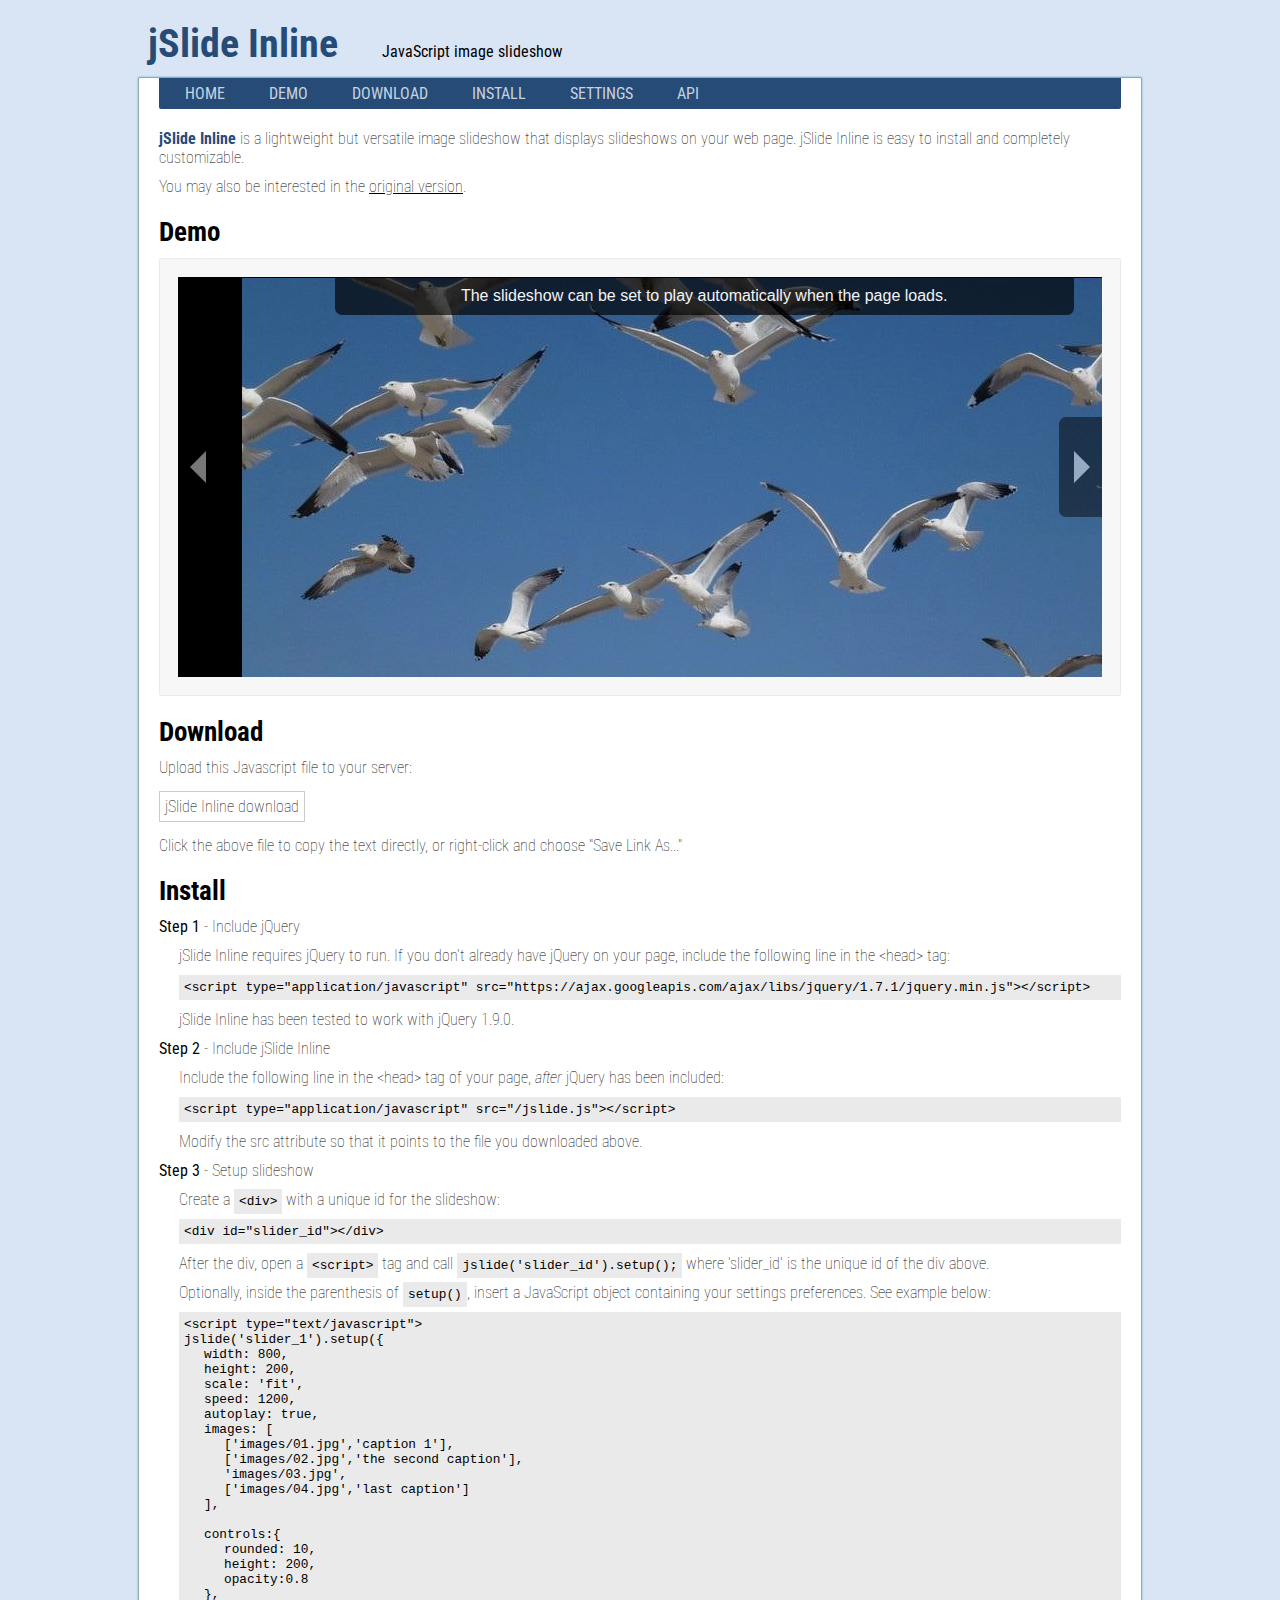
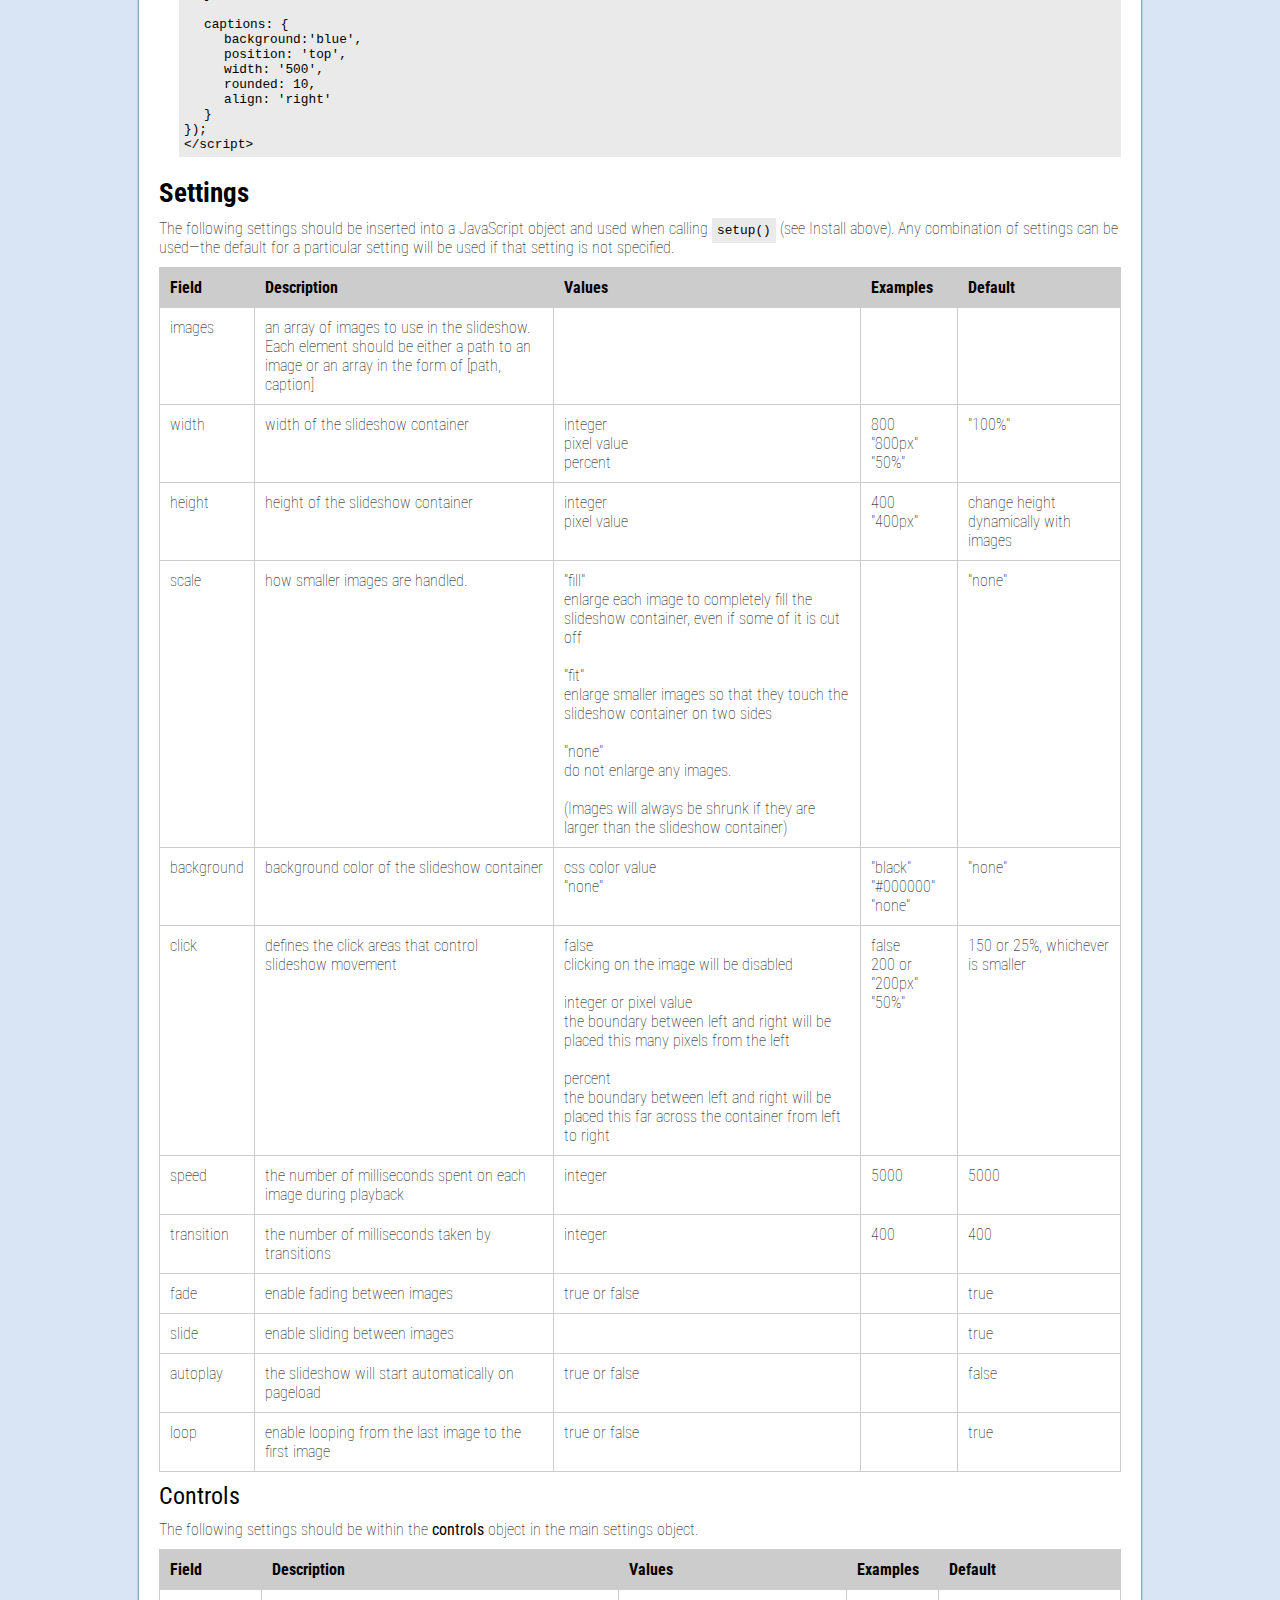
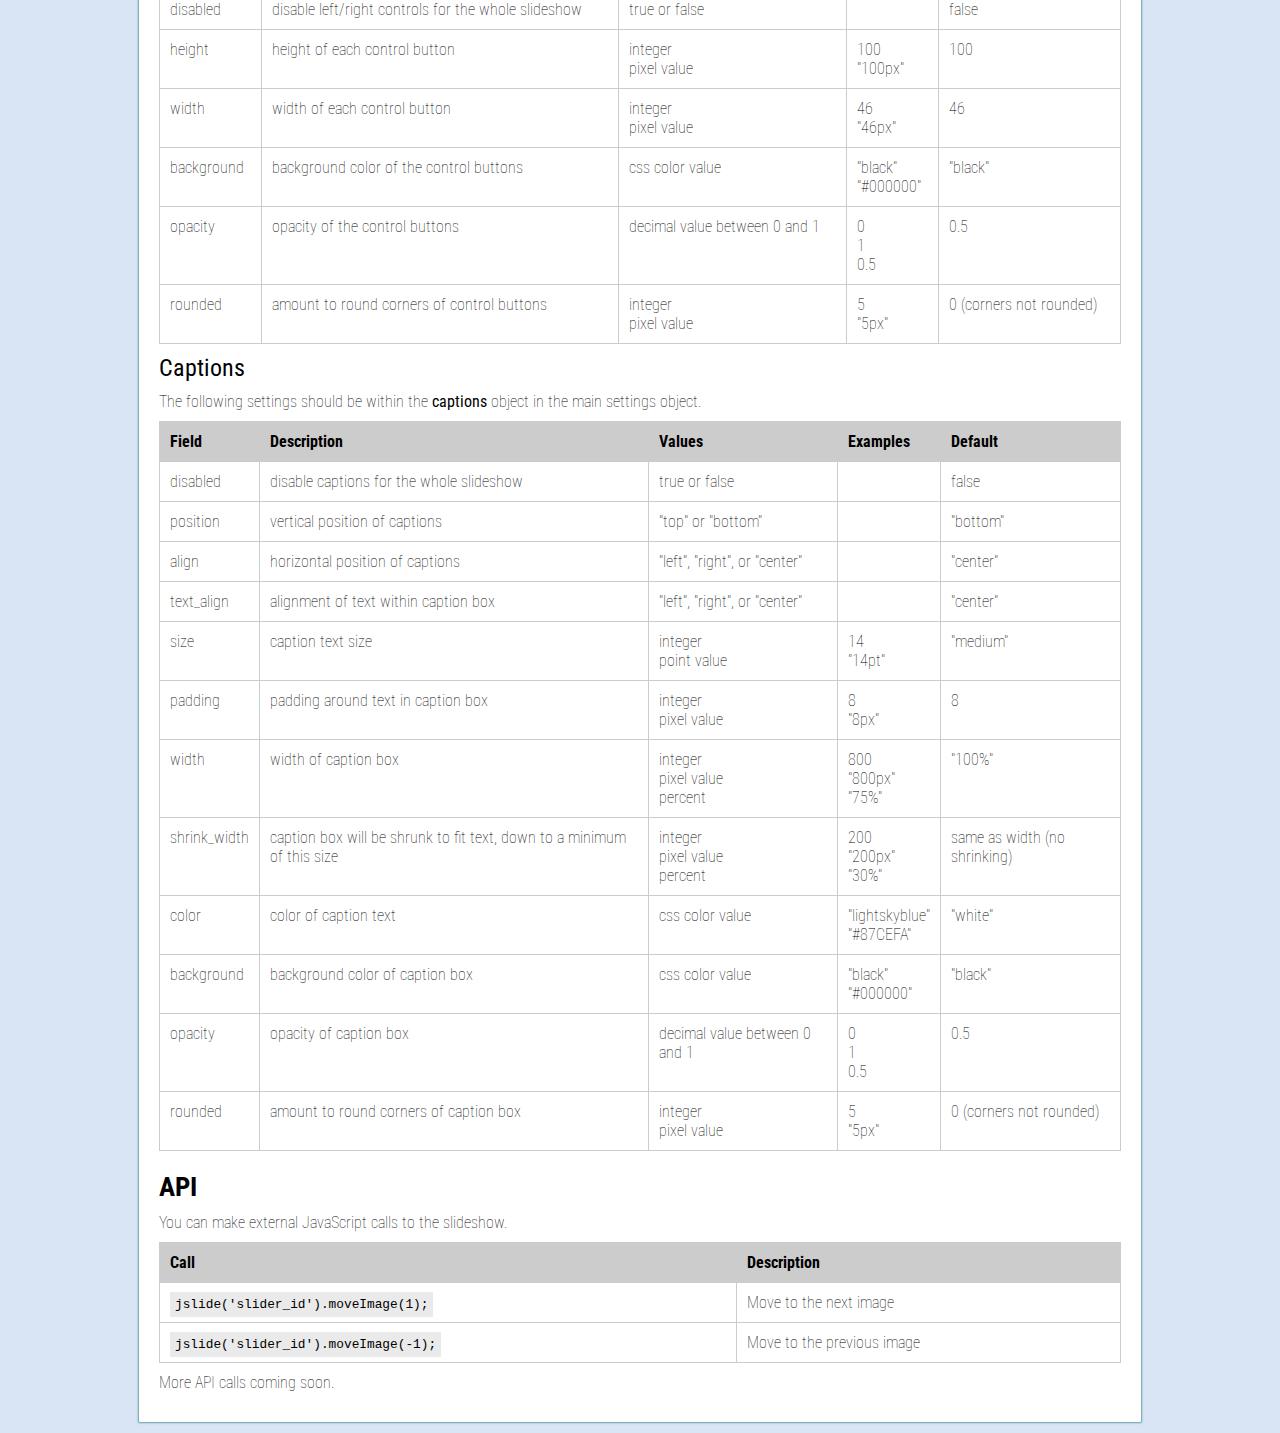
<file: public/inline/index.html>
<!doctype html>
<html>
<head>
<meta charset="UTF-8" />
	<title>jSlide Inline</title>
	<link rel="stylesheet" href="style.css" />
	<script src="//ajax.googleapis.com/ajax/libs/jquery/1.9.0/jquery.min.js"></script>
	<script type="text/javascript" src="./jquery.easing.min.js"></script>
	<script type="text/javascript" src="./jslide_inline.js"></script>
</head>
<body>
	<a name="home"></a>
	<div id="page_wrap">
		<div id="body_wrap">
			<div id="title_wrap">
				
			<span id="title">jSlide Inline</span>

			<span id="subtitle">JavaScript image slideshow</span>
				

			</div>
			<div id="body_frame">
				<div id="menu">
					<ul>
						<li><a href="#home">HOME</a></li> <li><a href="#demo">DEMO</a></li> <li><a href="#download">DOWNLOAD</a></li> <li><a href="#install">INSTALL</a></li> <li><a href="#settings">SETTINGS</a></li> <li><a href="#api">API</a></li> </ul>
				</div>
				<div id="content">
					<p style="font-size:12pt;"><span style="font-weight:bold;color:#264B77;">jSlide Inline</span> is a lightweight but versatile image slideshow that displays slideshows on your web page. jSlide Inline is easy to install and completely customizable. </p>
					<p style="font-size:12pt;">You may also be interested in the <a class="text-link" href="/">original version</a>.</p>
					<h1><a name="demo"></a>Demo</h1>
					<div class="box_wrap">
						<div id="slider_1" style="height:400px"></div>
						<script type="text/javascript">
						jslide('slider_1').setup({	
							height: '100%',
							scale: 'fit',
							background:'black',
							autoplay: true,
							transition:1000,
							images: [
								['./images/1.jpg','The slideshow can be set to play automatically when the page loads.'],
								['./images/2.jpg','The transitions can be set to any combination of fading and sliding, and the transition time adjusted.'],
								['./images/3.jpg','If a fixed height is not given, the height of the image container changes dynamically as each image enters.'],
								['./images/4.jpg','You can position captions top or bottom, left or right, and customize their size, color, and opacity.'],
								['./images/5.jpg','Left/Right buttons can be customized or removed. The position of the click capture areas on the image can also be customized.'],
								['./images/6.jpg','The arrow keys can also be used to control the slideshow.'],
								['./images/7.jpg',''],
								['./images/8.jpg','<b>HTML</b> <i>captions</i> <span style="color:red;">supported</span>']

							],
							controls:{
								rounded: 7
							},
							captions: {
								position: 'top',
								width:'80%',
								rounded: 7,
								opacity: 0.7,
								padding:10
							}
						});

						</script>
					</div>
				
				<h1><a name="download"></a>Download</h1>

				<p>Upload this Javascript file to your server:</p>
				<p style="margin:20px 0"><a class="button" href="jslide_inline.js">jSlide Inline download</a></p>
				<p>Click the above file to copy the text directly, or right-click and choose "Save Link As..."</p>



				<h1><a name="install"></a>Install</h1>
				<p><b>Step 1</b> - Include jQuery</p>
				<div class="indent">
					<p>jSlide Inline requires jQuery to run. If you don't already have jQuery on your page, include the following line in the <code>&lt;head&gt;</code> tag:</p>
					<p class="code">&lt;script type="application/javascript" src="https://ajax.googleapis.com/ajax/libs/jquery/1.7.1/jquery.min.js"&gt;&lt;/script&gt;</p>
					<p>jSlide Inline has been tested to work with jQuery 1.9.0.</p>
				</div>	
				<p><b>Step 2</b> - Include jSlide Inline</p>
				<div class="indent">
					<p>Include the following line in the <code>&lt;head&gt;</code> tag of your page, <em>after</em> jQuery has been included:</p>
					<p class="code">&lt;script type="application/javascript" src="/jslide.js"&gt;&lt;/script&gt;</p>
					<p>Modify the <code>src</code> attribute so that it points to the file you downloaded above.</p>
				</div>
				<p><b>Step 3</b> - Setup slideshow</p>
				<div class="indent">

					<p>Create a <span class="code">&lt;div&gt;</span> with a unique id for the slideshow:</p>
					
					<p class="code">&lt;div id=&quot;slider_id&quot;&gt;&lt;/div&gt;</p>

					<p>After the div, open a <span class="code">&lt;script&gt;</span> tag and call <span class="code">jslide('slider_id').setup();</span> where 'slider_id' is the unique id of the div above.</p>

					<p>Optionally, inside the parenthesis of <span class="code">setup()</span>, insert a JavaScript object containing your settings preferences. See example below:</p>

					
					<div class="code">
<p>
&lt;script type=&quot;text/javascript&quot;&gt;<br />
jslide('slider_1').setup({</p>
<p style="margin-left:20px;">width: 800,<br />
height: 200,<br />
scale: 'fit',<br />
speed: 1200,<br />
autoplay: true,<br />
images: [<br />
<span style="margin-left:20px;">['images/01.jpg','caption 1'],</span><br />
<span style="margin-left:20px;">['images/02.jpg','the second caption'],</span><br />
<span style="margin-left:20px;">'images/03.jpg',</span><br />
<span style="margin-left:20px;">['images/04.jpg','last caption']</span><br />
],<br />
<br />controls:{<br />
<span style="margin-left:20px;">rounded: 10,</span><br />
<span style="margin-left:20px;">height: 200,</span></span><br />
<span style="margin-left:20px;">opacity:0.8</span><br />
},<br />
<br />captions: {<br />
<span style="margin-left:20px;">background:'blue',</span><br />
<span style="margin-left:20px;">position: 'top',</span><br />
<span style="margin-left:20px;">width: '500',</span><br />
<span style="margin-left:20px;">rounded: 10,</span><br />
<span style="margin-left:20px;">align: 'right'</span><br />
}</p><p>
});<br />
&lt;/script&gt;
					</p></div>
				</div>


					<h1><a name="settings"></a>Settings</h1>
					<p>The following settings should be inserted into a JavaScript object and used when calling <span class="code">setup()</span> (see <a href="#install">Install</a> above). Any combination of settings can be used&mdash;the default for a particular setting will be used if that setting is not specified.</p>
		<table class="grid">
			<tr><th>Field</th><th>Description</th><th>Values</th><th>Examples</th><th>Default</th></tr>
<tr><td>images</td><td>an array of images to use in the slideshow. <br />Each element should be either a path to an image or an array in the form of [path, caption]</td><td></td><td></td><td></td></tr>
<tr><td>width</td><td>width of the slideshow container</td><td>integer<br />pixel value<br />percent</td><td>800<br />"800px"<br />"50%"</td><td>"100%"</td></tr>
<tr><td>height</td><td>height of the slideshow container</td><td>integer<br />pixel value</td><td>400<br />"400px"</td><td>change height dynamically with images</td></tr>
<tr><td>scale</td><td>how smaller images are handled.</td><td>"fill"<br />enlarge each image to completely fill the slideshow container, even if some of it is cut off<br/><br/>"fit"<br />enlarge smaller images so that they touch the slideshow container on two sides<br /><br />"none"<br />do not enlarge any images.<br /><br />(Images will always be shrunk if they are larger than the slideshow container)</td><td></td><td>"none"</td></tr>
<tr><td>background</td><td>background color of the slideshow container</td><td>css color value<br />"none"</td><td>"black"<br />"#000000"<br />"none"</td><td>"none"</td></tr>
<tr><td>click</td><td>defines the click areas that control slideshow movement</td><td>false<br />clicking on the image will be disabled<br /><br />integer or pixel value<br />the boundary between left and right will be placed this many pixels from the left<br /><br />percent<br />the boundary between left and right will be placed this far across the container from left to right</td><td>false<br />200 or "200px"<br />"50%"</td><td>150 or 25%, whichever is smaller</td></tr>
<tr><td>speed</td><td>the number of milliseconds spent on each image during playback</td><td>integer</td><td>5000</td><td>5000</td></tr>
<tr><td>transition</td><td>the number of milliseconds taken by transitions</td><td>integer</td><td>400</td><td>400</td></tr>
<tr><td>fade</td><td>enable fading between images</td><td>true or false</td><td></td><td>true</td></tr>
<tr><td>slide</td><td>enable sliding between images</td><td></td><td></td><td>true</td></tr>
<tr><td>autoplay</td><td>the slideshow will start automatically on pageload</td><td>true or false</td><td></td><td>false</td></tr>
<tr><td>loop</td><td>enable looping from the last image to the first image</td><td>true or false</td><td></td><td>true</td></tr>


		</table>

<h2 class="space_top">Controls</h2>
<p class="space_bottom">The following settings should be within the <b>controls</b> object in the main settings object.</p>

<table class="grid">
	<tr><th>Field</th><th>Description</th><th>Values</th><th>Examples</th><th>Default</th></tr>
<tr><td>disabled</td><td>disable left/right controls for the whole slideshow</td><td>true or false</td><td></td><td>false</td></tr>
<tr><td>height</td><td>height of each control button</td><td>integer<br />pixel value</td><td>100<br />"100px"</td><td>100</td></tr>
<tr><td>width</td><td>width of each control button</td><td>integer<br />pixel value</td><td>46<br />"46px"</td><td>46</td></tr>
<tr><td>background</td><td>background color of the control buttons</td><td>css color value</td><td>"black"<br />"#000000"</td><td>"black"</td></tr>
<tr><td>opacity</td><td>opacity of the control buttons</td><td>decimal value between 0 and 1</td><td>0<br />1<br />0.5</td><td>0.5</td></tr>
<tr><td>rounded</td><td>amount to round corners of control buttons</td><td>integer<br />pixel value</td><td>5<br />"5px"</td><td>0 (corners not rounded)</td></tr>


</table>

<h2 class="space_top">Captions</h2>
<p class="space_bottom">The following settings should be within the <b>captions</b> object in the main settings object.</p>

<table class="grid">
	<tr><th>Field</th><th>Description</th><th>Values</th><th>Examples</th><th>Default</th></tr>
<tr><td>disabled</td><td>disable captions for the whole slideshow</td><td>true or false</td><td></td><td>false</td></tr>
<tr><td>position</td><td>vertical position of captions</td><td>"top" or "bottom"</td><td></td><td>"bottom"</td></tr>
<tr><td>align</td><td>horizontal position of captions</td><td>"left", "right", or "center"</td><td></td><td>"center"</td></tr>
<tr><td>text_align</td><td>alignment of text within caption box</td><td>"left", "right", or "center"</td><td></td><td>"center"</td></tr>
<tr><td>size</td><td>caption text size</td><td>integer<br />point value</td><td>14<br />"14pt"</td><td>"medium"</td></tr>
<tr><td>padding</td><td>padding around text in caption box</td><td>integer<br />pixel value</td><td>8<br />"8px"</td><td>8</td></tr>
<tr><td>width</td><td>width of caption box</td><td>integer<br />pixel value<br />percent</td><td>800<br />"800px"<br/>"75%"</td><td>"100%"</td></tr>
<tr><td>shrink_width</td><td>caption box will be shrunk to fit text, down to a minimum of this size</td><td>integer<br />pixel value<br />percent</td><td>200<br />"200px"<br />"30%"</td><td>same as width (no shrinking)</td></tr>
<tr><td>color</td><td>color of caption text</td><td>css color value</td><td>"lightskyblue"<br />"#87CEFA"</td><td>"white"</td></tr>
<tr><td>background</td><td>background color of caption box</td><td>css color value</td><td>"black"<br />"#000000"</td><td>"black"</td></tr>
<tr><td>opacity</td><td>opacity of caption box</td><td>decimal value between 0 and 1</td><td>0<br />1<br />0.5</td><td>0.5</td></tr>
<tr><td>rounded</td><td>amount to round corners of caption box</td><td>integer<br />pixel value</td><td>5<br />"5px"</td><td>0 (corners not rounded)</td></tr>

</table>

<h1><a name="api"></a>API</h1>
<p>You can make external JavaScript calls to the slideshow.</p>
<table class="grid">
<tr><th>Call</th><th>Description</th></tr>
<tr><td><span class="code">jslide('slider_id').moveImage(1);</span></td><td>Move to the next image</td></tr>
<tr><td><span class="code">jslide('slider_id').moveImage(-1);</span></td><td>Move to the previous image</td></tr>
</table>
<p>More API calls coming soon.</p>

				</div>
			</div>
		</div>
	</div>

<div>

<div style="position:absolute;top:-9999px;left:-9999px;width:400px;height:400px;background-image:url('./images/1.jpg')"></div>
<div style="position:absolute;top:-9999px;left:-9999px;width:400px;height:400px;background-image:url('./images/2.jpg')"></div>
<div style="position:absolute;top:-9999px;left:-9999px;width:400px;height:400px;background-image:url('./images/3.jpg')"></div>
<div style="position:absolute;top:-9999px;left:-9999px;width:400px;height:400px;background-image:url('./images/4.jpg')"></div>
<div style="position:absolute;top:-9999px;left:-9999px;width:400px;height:400px;background-image:url('./images/5.jpg')"></div>
<div style="position:absolute;top:-9999px;left:-9999px;width:400px;height:400px;background-image:url('./images/6.jpg')"></div>
<div style="position:absolute;top:-9999px;left:-9999px;width:400px;height:400px;background-image:url('./images/7.jpg')"></div>
<div style="position:absolute;top:-9999px;left:-9999px;width:400px;height:400px;background-image:url('./images/8.jpg')"></div>

</div>

</body>
</html>
</file>
<file: css.css>
*{margin:0;padding:0;border:0;text-decoration:none;font-weight:normal;font-family:'Lucida Grande','Lucida Sans Unicode',Verdana,sans-serif;}
b, strong {font-weight:bold;}
a:not(.anchor){cursor:pointer;color:white;}
p{margin-bottom:10px;}
p.padtop{padding-top:25px;}
body{background:#202020;color:#d3d3d3;font-size:10pt;}
code, p.code{background:#020202;padding:2px;font-size:8pt}
p.code{margin-left:20px;text-indent:0;padding:5px;}
p.code span.comment{color:#FFC05B;margin-left:15px;}

form table{margin-top:20px;}
form table td{padding:10px;vertical-align:top;}
form input, form textarea{padding:3px;font-size:10pt;background-color:#444444;color:white;border:1px #656565 solid;}
form input{width:300px;}
form textarea{height:100px;resize:vertical;width:500px;}

table.padding td{padding:5px;}

div.section{padding-left:20px;border-left:1px solid #444444;margin-bottom:30px;}

#wrap{text-align:center;}
#innerwrap{text-align:center;max-width:924px;margin-left:auto;margin-right:auto;text-align:left;overflow:hidden;}
#sidebar{border-left:5px #303030 solid;padding:0 15px;width:210px;float:left;position:fixed;}
#main{padding:0 10px 40px 10px;margin-left:230px;}
#title{font-size:16pt;color:white;font-weight:bold;padding-top:15px;}

#menu{padding-top:10px;}
#menu ul{list-style-type:none;}
#menu ul li a{display:block;padding:3px;}
#menu ul li a:hover{background:#383838;}

.sub{font-size:80%;margin:2px 0 10px 20px;}
.smalllink{margin-left:20px;font-size:9pt;}
p.smalllink{margin-top:15px;}
.tiny{font-size:8pt;}
.gray{color:gray;}
.hidden{display:none;}
.head1, .orange{color:#FFC05B;}
.head1{font-size:14pt;border-bottom:1px #888888 solid;margin-top:15px;padding-top:20px;}
.head2{color:white;font-size:10pt;text-transform:uppercase;font-weight:bold;}
.head3{font-weight:bold;color:white;background:#49361A;padding:4px;}
.tmleft{margin-left:5px;}

input[type="submit"]{cursor:pointer;width:100px;background:none;}
a.button, input[type="submit"]{padding:5px;border:1px #444444 solid;}
a.button:hover, input[type="submit"]:hover{border-color:#888888;background:#181818;}

img.thumb{border:1px #888888 solid;padding:3px;margin:5px;vertical-align:top;}
img.thumb:hover{border:1px solid #cccccc;}

ul{list-style:square inside;font-size:110%;line-height:1.5;}
ol{list-style-position:inside;}
ul.small{font-size:10pt;}
ul.small>li{text-indent:-20px;margin-left:20px;}
ol>li{text-indent:-20px;margin-left:20px;padding:20px 0;border-bottom:1px #444444 solid;}
ol p:not(.head2){margin:10px 0;text-indent:0;}
ol p.head2{display:inline-block;margin-left:20px;}

li.morelink{list-style-type:none;}

#grid{width:100%;}
#grid td{text-align:center;vertical-align:middle;padding:8px;}
#grid td img{padding:4px;border:1px solid #444444;cursor:pointer;}
#grid td img:hover{border:1px solid #888888;}
</file>
<file: 2/style.css>
@import url(http://fonts.googleapis.com/css?family=Roboto+Condensed:300,400);
*{font-family:'Roboto Condensed',Arial,Helvetica,sans-serif; margin:0; padding:0; border:0;}
body{background-color: #D9E4F4;}
a{color:black;text-decoration:none;cursor:pointer;}
#page_wrap{text-align:center;}
#body_wrap{width:1024px;margin:auto;}
#body_frame{margin:0 10px 10px 10px; text-align:left;background-color: white;border:1px solid #89AFAF; border-radius: 2px;box-shadow: 0 0 1px 1px #B0D4ED;padding:0 20px 20px 20px;}
#menu{background-color:#264B77;margin-bottom:20px;padding:6px;border-radius:0 0 2px 2px;}

#menu ul {list-style-type: none;}
#menu ul li {display:inline-block;}
#menu a {color:#C7D3E0;padding:6px 20px;}
#menu a.selected {color:white;background-color:#4B7DB7;}
#menu a:hover {color:white;}

a.fade{opacity:.8;}
a.fade:hover{opacity:1;}

#title_wrap{text-align:left;padding:20px 20px 10px 20px;}
#title{font-weight:bold;font-size:30pt;color:#264B77;}
#subtitle{font-size:12pt;margin-left:40px;}


#content{font-weight: lighter;}
#content p:not(.lean){margin:10px 0;}
#content p.lean_top{margin:0 0 10px 0;}
#content p.lean_bottom{margin:10px 0 0 0;}

.box_wrap{background-color:#F7F7F7;padding:18px;border:1px solid #EAEAEA;border-radius:2px;}
#content img.box_wrap{margin:20px;}

#content .float_left, #content img.float_left{display:inline-block;float:left;margin:20px 20px 20px 0;}
#content .float_right, #content img.float_right{display:inline-block;float:right;margin:20px 0 20px 20px;}


h1{font-size:20pt;margin:20px 0 10px 0;}
h2{font-size:18pt;margin:20px 0 10px 0;font-weight:normal;}

.bigger{font-size:1.2em;}

.space_top{margin-top:10px !important;}
.space_bottom{margin-bottom:10px;}

table.grid {width:100%;border-collapse: collapse;size:12pt;border-radius:2px;}
table.grid th{font-weight:bold; background-color:#cccccc;}
table.grid td, table.grid th{border:1px black solid;padding:10px;border-color:#cccccc;vertical-align:top;}

.code{background-color:#eaeaea;font-size:80%;padding:5px;}
.code, .code * {font-family:'Courier New',Courier,sans-serif;}
div.code p {margin-top:0 !important;margin-bottom:0 !important;}

div.indent{margin-left:20px;}

a.button{border:1px #cccccc solid;padding:5px;}
a.button:hover{background-color:#eaeaea}
</file>
<file: public/inline/style.css>
@import url(https://fonts.googleapis.com/css?family=Roboto+Condensed:300,400);
*{font-family:'Roboto Condensed',Arial,Helvetica,sans-serif; margin:0; padding:0; border:0;}
body{background-color: #D9E4F4;}
a{color:black;text-decoration:none;cursor:pointer;}
a.text-link{text-decoration:underline;}
#page_wrap{text-align:center;}
#body_wrap{width:1024px;margin:auto;}
#body_frame{margin:0 10px 10px 10px; text-align:left;background-color: white;border:1px solid #89AFAF; border-radius: 2px;box-shadow: 0 0 1px 1px #B0D4ED;padding:0 20px 20px 20px;}
#menu{background-color:#264B77;margin-bottom:20px;padding:6px;border-radius:0 0 2px 2px;}

#menu ul {list-style-type: none;}
#menu ul li {display:inline-block;}
#menu a {color:#C7D3E0;padding:6px 20px;}
#menu a.selected {color:white;background-color:#4B7DB7;}
#menu a:hover {color:white;}

a.fade{opacity:.8;}
a.fade:hover{opacity:1;}

#title_wrap{text-align:left;padding:20px 20px 10px 20px;}
#title{font-weight:bold;font-size:30pt;color:#264B77;}
#subtitle{font-size:12pt;margin-left:40px;}


#content{font-weight: lighter;}
#content p:not(.lean){margin:10px 0;}
#content p.lean_top{margin:0 0 10px 0;}
#content p.lean_bottom{margin:10px 0 0 0;}

.box_wrap{background-color:#F7F7F7;padding:18px;border:1px solid #EAEAEA;border-radius:2px;}
#content img.box_wrap{margin:20px;}

#content .float_left, #content img.float_left{display:inline-block;float:left;margin:20px 20px 20px 0;}
#content .float_right, #content img.float_right{display:inline-block;float:right;margin:20px 0 20px 20px;}


h1{font-size:20pt;margin:20px 0 10px 0;}
h2{font-size:18pt;margin:20px 0 10px 0;font-weight:normal;}

.bigger{font-size:1.2em;}

.space_top{margin-top:10px !important;}
.space_bottom{margin-bottom:10px;}

table.grid {width:100%;border-collapse: collapse;size:12pt;border-radius:2px;}
table.grid th{font-weight:bold; background-color:#cccccc;}
table.grid td, table.grid th{border:1px black solid;padding:10px;border-color:#cccccc;vertical-align:top;}

.code{background-color:#eaeaea;font-size:80%;padding:5px;}
.code, .code * {font-family:'Courier New',Courier,sans-serif;}
div.code p {margin-top:0 !important;margin-bottom:0 !important;}

div.indent{margin-left:20px;}

a.button{border:1px #cccccc solid;padding:5px;}
a.button:hover{background-color:#eaeaea}
</file>
